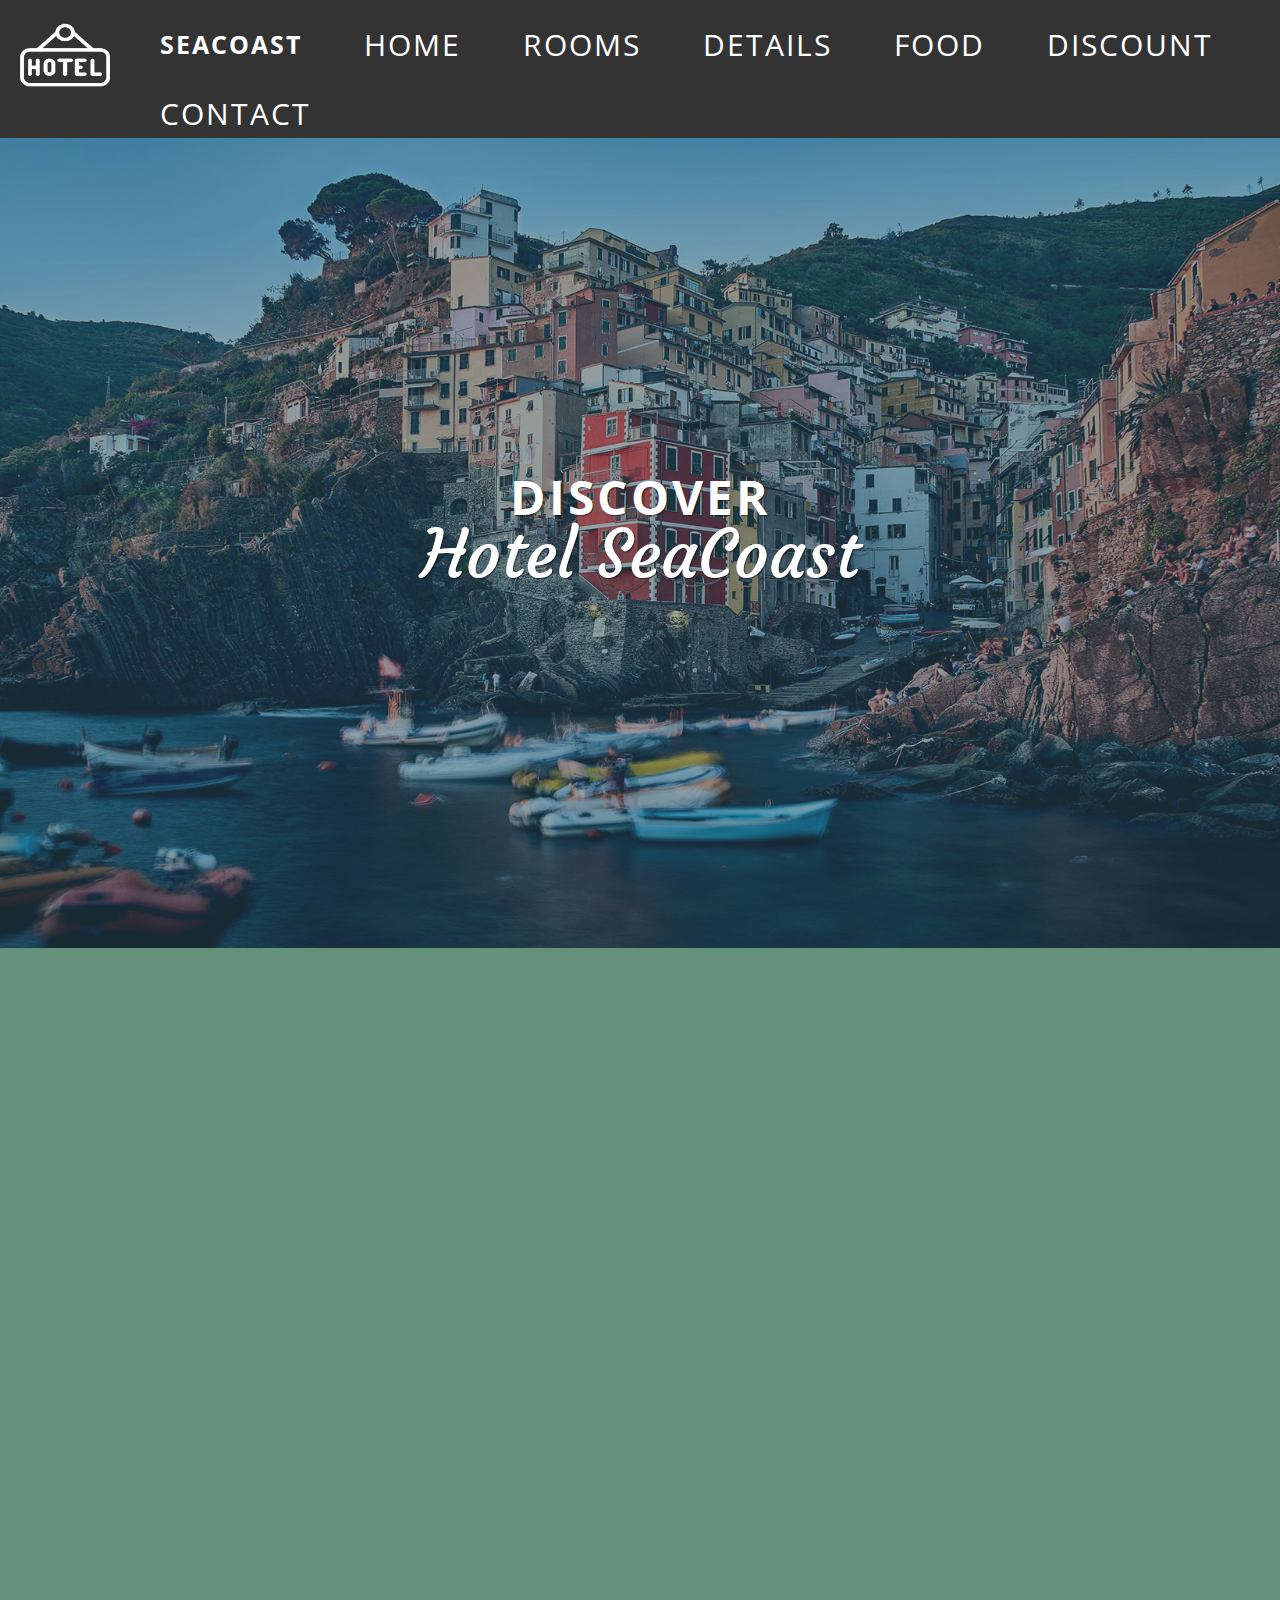
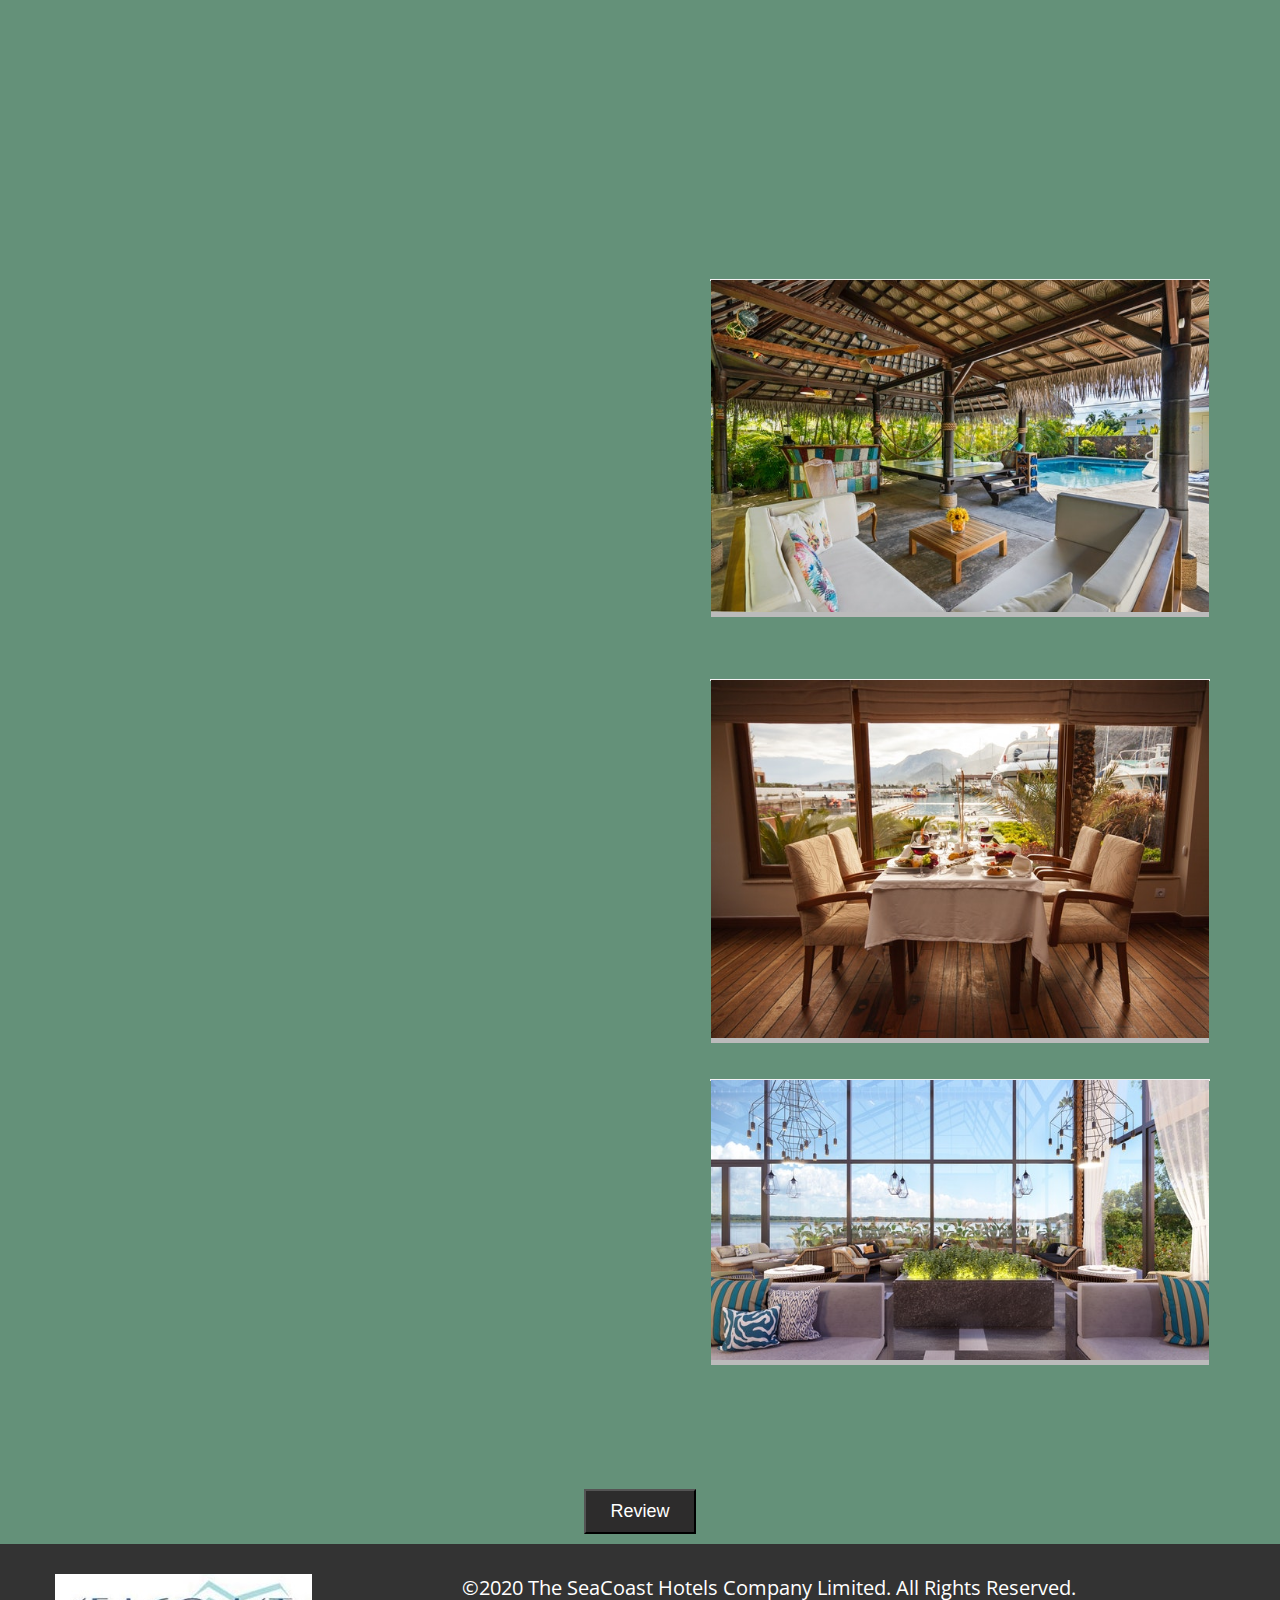
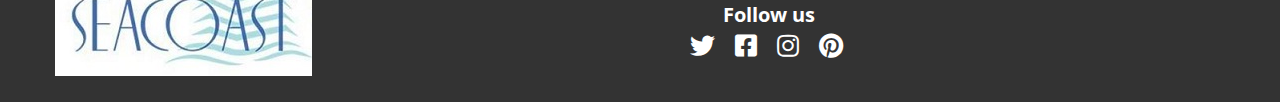
<file: jay/index.html>
<!doctype html>
<html lang="en">

<head>
    <title>Hotel SeaCoast</title>
    <meta charset="UTF-8">
    <link rel="shortcut icon" href="../images/favicon.PNG" />
    <meta name="viewport" content="width=device-width, initial-scale=1.0">
    <!--Font awesome CDN-->
    <link rel="stylesheet" href="https://cdnjs.cloudflare.com/ajax/libs/font-awesome/5.13.0/css/all.min.css">
    <!-- <script src="/path/to/jquery.flip.min.js"></script>
    <script src="https://code.jquery.com/jquery-2.1.4.min.js"></script> -->
    <link rel="stylesheet" href="./stylesheet/styles.css">
    <script src="https://ajax.googleapis.com/ajax/libs/jquery/1.7.1/jquery.min.js"></script>
    <script defer src="js/animation.js"></script>
</head>

<body>

    <header class="header">
        <nav class="nav">
            <img class="logo-img" src="./images/hotel-logo2.png" alt="no image">
            <a href="#default" class="logo">SeaCoast</a>
            <div class="header-text">
                <ul class="nav-list">
                    <li class="nav-iteams">
                        <a href="home.html" class="nav-link">Home</a>
                    </li>
                    <li class="nav-iteams">
                        <a href="#" class="nav-link">Rooms</a>
                    </li>
                    <li class="nav-iteams">
                        <a href="#" class="nav-link">Details</a>
                    </li>
                    <li class="nav-iteams">
                        <a href="#" class="nav-link">Food</a>
                    </li>
                    <li class="nav-iteams">
                        <a href="#" class="nav-link">Discount</a>
                    </li>
                    <li class="nav-iteams">
                        <a href="contact.html" class="nav-link">Contact</a>
                    </li>
                </ul>
            </div>

        </nav>
    </header>

    <main>
        <div class="hero">
            <div class="container">
                <div class="main-heading">
                    <h1 class="title">Discover</h1>
                    <h2 class="subtitle">Hotel SeaCoast</h2>

                </div>
            </div>
        </div>

        <div class="info">
            <p>
            <div class="main-heading1">Luxury With a Conscience</div>
            Staying true to the title of one of the first and largest luxury chains
            with maximum LEED Platinum-rated properties, Seacoast Hotel
            weaves eco-conscious initiatives into each of Seacoast hotels.
            superior quality equipment, helping the
            guests as well as the staff breathe easy.
            The same model has
            been mirrored at several other ITC hotels.
            <p>
        </div>
        <div class="info">

            <div class="main-heading1">The World’s</div>
            First hotel to have been awarded Platinum
            rating under LEED’s Existing Building
            programme, operates a private biogas
            plant as part of its efforts to recycle and
            reuse 99 per cent of solid waste, the
            organic portions of which are converted
            into manure.Natural materials like stone,
            silk, and sustainably harvested wood are
            chosen over synthetic alternatives when
            it comes to decor.
        </div>

        <div class="row">
            <div class="column">
                <div class="flip-box">
                    <div class="flip-box-inner">
                        <div class="flip-box-front">
                            <img class="flip-image" src="images/view1.jpg" alt="Pool">
                        </div>
                        <div class="flip-box-back">
                            <h2>Pool</h2>
                            <p>After a long day of traveling or sightseeing, there’s nothing like a refreshing dip in
                                the pool.
                                If you’re looking to make a splash on your next vacation, we’ve rounded up the most
                                exquisite pools from five-star hotels around the world.</p>
                        </div>
                    </div>
                </div>
            </div>
            <div class="column">
                <div class="flip-box">
                    <div class="flip-box-inner">
                        <div class="flip-box-front">
                            <img class="flip-image" src="images/view2.jpg" alt="Food">
                        </div>
                        <div class="flip-box-back">
                            <h2>Dining</h2>
                            <p>With probably the only wellness-oriented luxury kitchen in India offering specially
                                designed low-calorie menus,
                                SeaCoast envisages a unique gourmet experience</p>
                        </div>
                    </div>
                </div>
            </div>
            <div class="column">
                <div class="flip-box">
                    <div class="flip-box-inner">
                        <div class="flip-box-front">
                            <img class="flip-image" src="images/view3.jpg" alt="View">
                        </div>
                        <div class="flip-box-back">
                            <h2>View</h2>
                            <p>This peaceful scene is Turneffe Island’s private beach and dock,
                                complete with swinging love seat, set in the Caribbean Sea off the coast of mainland
                                Belize.</p>
                        </div>
                    </div>
                </div>
            </div>
        </div>

        <div id="btn">
            <div class="btn-group">
                <button onclick="window.location.href='review.html'">Review</button>
             </div>
        </div>    

    </main>

    <footer class="footer">
        <div class="container">
            <div class="footer-content">
                <div class="footer-content-brand">
                    <a href="home.html" class="footer-logo">
                        <img class="logo-footer-image" src="images/home_logo.JPG" alt="footer">
                    </a>
                </div>

                <div class="social-media-wrap">
                    &copy;2020 The SeaCoast Hotels Company Limited. All Rights Reserved.
                    <P><b>Follow us</b></p>
                    <div class="social-med">
                        <a href="#" class="sm-link"><i class="fab fa-twitter"></i></a>
                        <a href="#" class="sm-link"><i class="fab fa-facebook-square"></i></a>
                        <a href="#" class="sm-link"><i class="fab fa-instagram"></i></a>
                        <a href="#" class="sm-link"><i class="fab fa-pinterest"></i></a>
                        <a href="#" class="sm-link"><i class="fab fa-tripadvisor"></i></a>
                    </div>
                </div>

                

            </div>
        </div>
    </footer>
    
       

    </script>

</body>

</html>
</file>
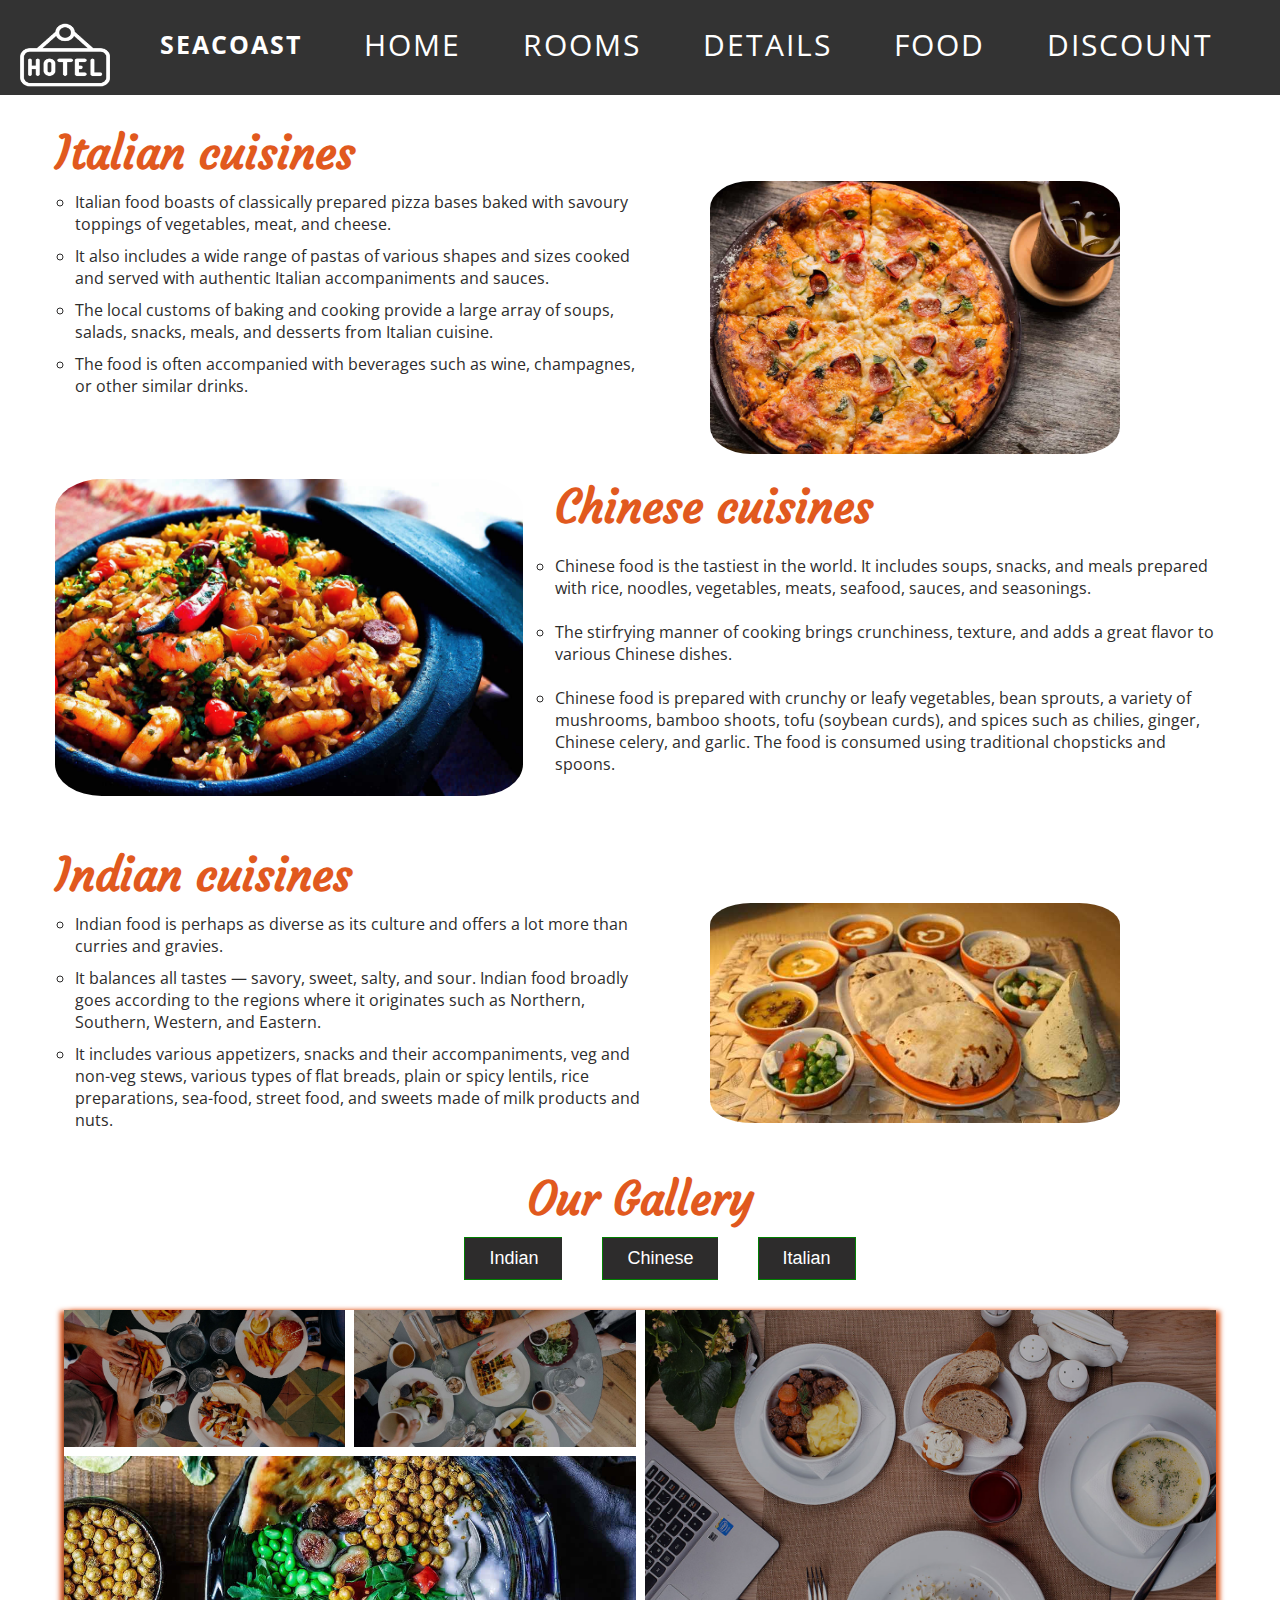
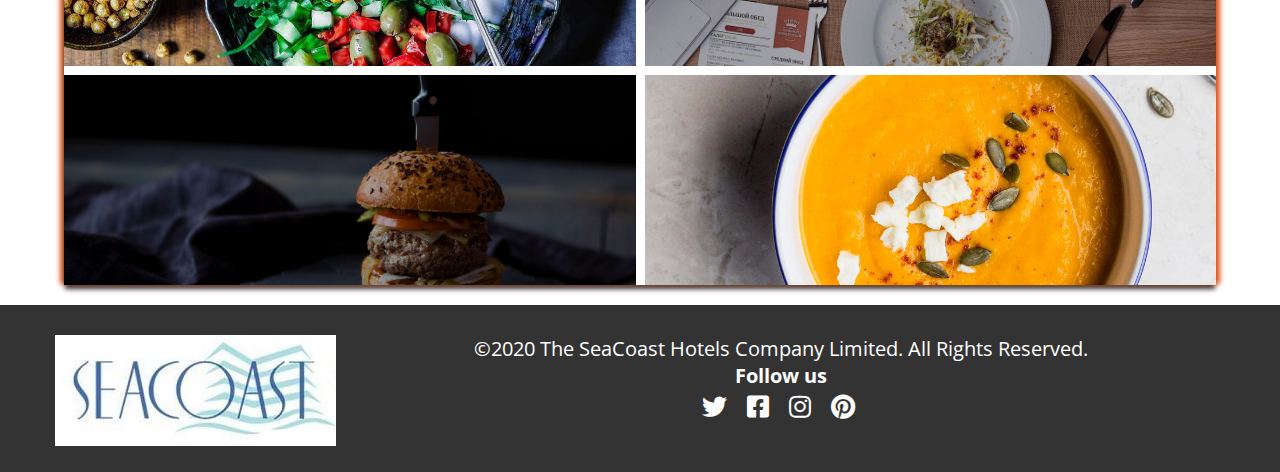
<file: mit/index.html>
<!doctype html>
<html lang="en">
<head>
    <title>Hotel SeaCoast</title>
    <meta charset="UTF-8">
    <link rel="shortcut icon" href="images/favicon.PNG" />
    <!--Font awesome CDN-->
    <link rel="stylesheet" href="https://cdnjs.cloudflare.com/ajax/libs/font-awesome/5.13.0/css/all.min.css">
    <link rel="stylesheet" href="./styles/style_index.css">
    <!--For Responsive Page-->
    <meta name="viewport" content="width=device-width, initial-scale=1">
</head>

<body>
    <header class="header">
        <nav class="nav">
            <img class="logo-img" src="./images/hotel-logo2.png" alt="no image">
            <a href="#default" class="logo">SeaCoast</a>
            <div class="header-text">
                <ul class="nav-list">
                    <li class="nav-iteams">
                         <a href="index.html" class="nav-link">Home</a>
                    </li>
                    <li class="nav-iteams">
                        <a href="#" class="nav-link">Rooms</a>
                    </li>
                    <li class="nav-iteams">
                    <a href="#" class="nav-link">Details</a>
                    </li>
                    <li class="nav-iteams">
                        <a href="#" class="nav-link">Food</a>
                    </li>
                    <li class="nav-iteams">
                        <a href="#" class="nav-link">Discount</a>
                   </li>
                </ul>
            </div>

        </nav>
    </header>
    
    <main>

        <div class="para1">
            <div class="container">
                <div class="main-heading1">
                    <h2 class="subtitle">Italian cuisines</h2>
                </div>
                <div class="details1">
                    <ul style="list-style-type:circle">
                        <li>Italian food boasts of classically prepared pizza bases baked with savoury toppings of vegetables, meat, and cheese.</li>
                        <li>It also includes a wide range of pastas of various shapes and sizes cooked and served with authentic Italian accompaniments and sauces.</li>
                        <li>The local customs of baking and cooking provide a large array of soups, salads, snacks, meals, and desserts from Italian cuisine. </li>
                        <li> The food is often accompanied with beverages such as wine, champagnes, or other similar drinks.</li>
                    </ul>
                </div>
                <img class="details1-image" src="images/gallery_01.jpg"  alt="Italian Image" />
            </div>
        </div>

        <div class="para2">
            <div class="container">
                <div class="sequence">
                    <img class="details2-image" src="images/gallery_10.jpg"  alt="Italian Image" />
                    <div class="main-heading2">
                        <h2 class="subtitle">Chinese cuisines</h2>
                    </div>
                    <div class="details2">
                        <ul style="list-style-type:circle">
                            <li>Chinese food is the tastiest in the world. It includes soups, snacks, and meals prepared with rice, noodles, vegetables, meats, seafood, sauces, and seasonings.</li><br>
                            <li>The stirfrying manner of cooking brings crunchiness, texture, and adds a great flavor to various Chinese dishes.</li><br>
                            <li>Chinese food is prepared with crunchy or leafy vegetables, bean sprouts, a variety of mushrooms, bamboo shoots, tofu (soybean curds), and spices such as chilies, ginger, Chinese celery, and garlic. The food is consumed using traditional chopsticks and spoons.</li><br>
                        </ul>
                    </div>
                </div>
            </div>
        </div>

        <div class="para3">
            <div class="container">
                <div class="main-heading3">
                    <h2 class="subtitle">Indian cuisines</h2>
                </div>
                <div class="details3">
                    <ul style="list-style-type:circle">
                        <li>Indian food is perhaps as diverse as its culture and offers a lot more than curries and gravies.</li>
                        <li>It balances all tastes — savory, sweet, salty, and sour. Indian food broadly goes according to the regions where it originates such as Northern, Southern, Western, and Eastern.</li>
                        <li>It includes various appetizers, snacks and their accompaniments, veg and non-veg stews, various types of flat breads, plain or spicy lentils, rice preparations, sea-food, street food, and sweets made of milk products and nuts. </li>
                    </ul>
                </div>
                <img class="details3-image" src="images/Indian-Food-main.jpeg"  alt="Italian Image" />
            </div>
        </div>

        <div class="menu">
            <h2>Our Gallery</h2>
            <div id="btn">
                <div class="btn-group">
                 <button onclick="window.location.href='indian_food.html'">Indian</button>
                 <button>Chinese</button>
                 <button>Italian</button>
            </div>    
        </div>

        <div class="container-1">
            <div class="gallery">
                <figure class="gallery__item gallery__item--1">
                    <img src="images/b1.jpg" alt="Gallery image 1" class="gallery__img">
                </figure>
                <figure class="gallery__item gallery__item--2">
                    <img src="images/s4.jpg" alt="Gallery image 2" class="gallery__img">
                </figure>
                <figure class="gallery__item gallery__item--3">
                    <img src="images/b6.jpg" alt="Gallery image 3" class="gallery__img">
                </figure>
                <figure class="gallery__item gallery__item--4">
                    <img src="images/team_bg.jpg" alt="Gallery image 4" class="gallery__img">
                </figure>
                <figure class="gallery__item gallery__item--5">
                    <img src="images/c1.jpg" alt="Gallery image 5" class="gallery__img">
                </figure>
                <figure class="gallery__item gallery__item--6">
                    <img src="images/s1.jpg" alt="Gallery image 6" class="gallery__img">
                </figure>
            </div>
        </div>

    </main>

    <footer class="footer">
        <div class="container">
            <div class="footer-content">
                <div class="footer-content-brand">
                    <a href="#" class="footer-logo">
                        <img class="logo-footer-image" src="images/home_logo.JPG" alt="footer-image">
                    </a>
                </div>

                <div class="social-media-wrap">
                    &copy;2020 The SeaCoast Hotels Company Limited. All Rights Reserved.
                    <P><b>Follow us</b></p>
                    <div class="social-med">
                        <a href="#" class="sm-link"><i class="fab fa-twitter"></i></a>
                        <a href="#" class="sm-link"><i class="fab fa-facebook-square"></i></a>
                        <a href="#" class="sm-link"><i class="fab fa-instagram"></i></a>
                        <a href="#" class="sm-link"><i class="fab fa-pinterest"></i></a>
                        <a href="#" class="sm-link"><i class="fab fa-tripadvisor"></i></a>
                    </div>
                </div>
                
            </div>
        </div>
    </footer>
    
</body>
</html>
</file>
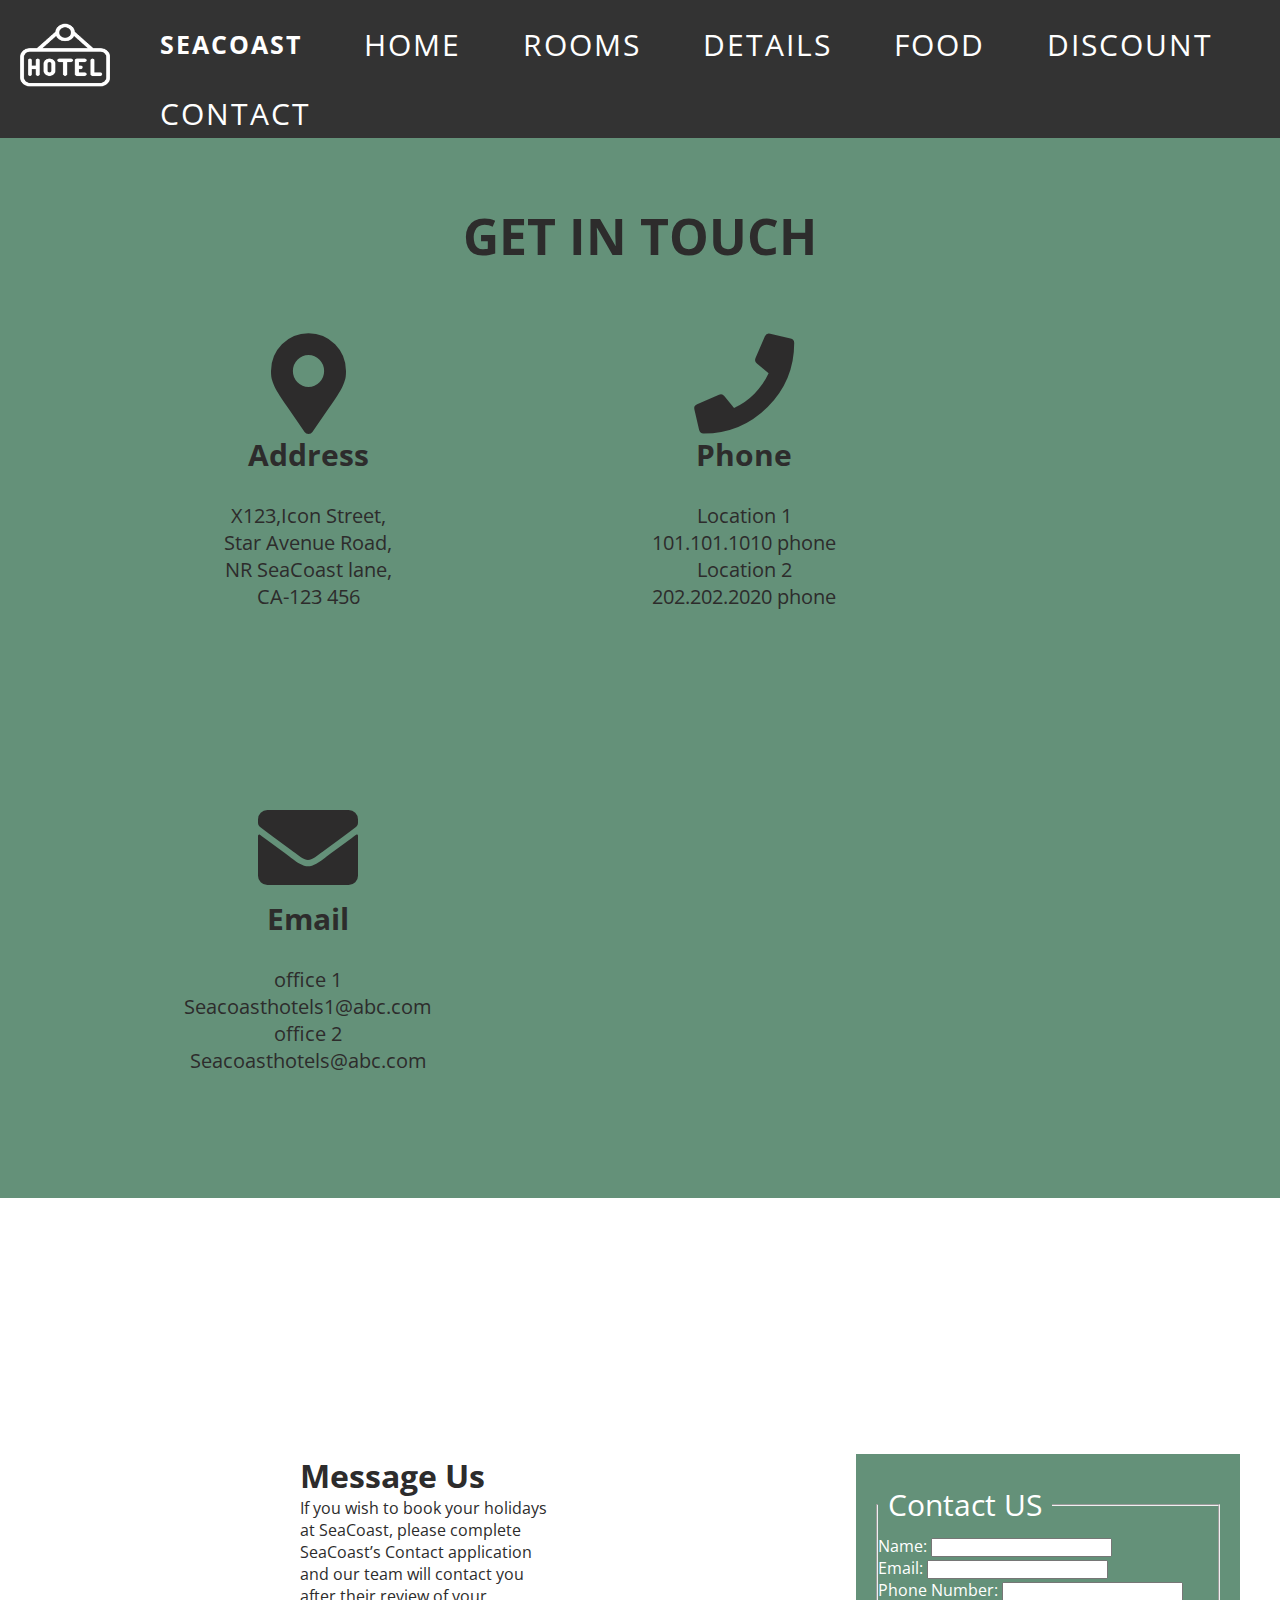
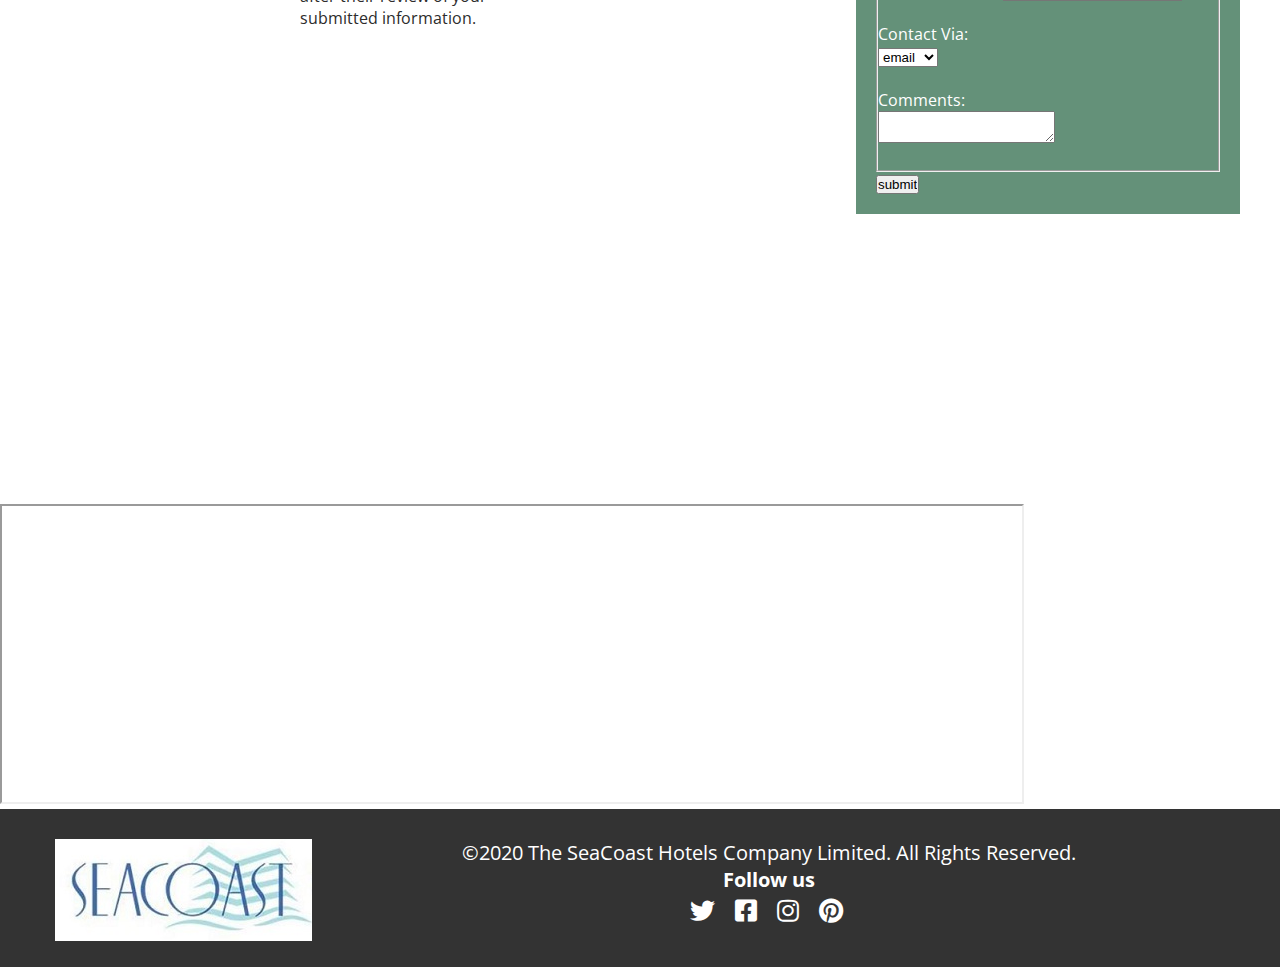
<file: jay/contact.html>
<!doctype html>
<html lang="en">

<head>
    <title>Hotel SeaCoast</title>
    <meta charset="UTF-8">
    <link rel="shortcut icon" href="../images/favicon.PNG" />
    <meta name="viewport" content="width=device-width, initial-scale=1.0">
    <!--Font awesome CDN-->
    <link rel="stylesheet" href="https://cdnjs.cloudflare.com/ajax/libs/font-awesome/5.13.0/css/all.min.css">
    <link rel="stylesheet" href="./stylesheet/styles_contact.css">
</head>

<body>

    <header class="header">
        <nav class="nav">
            <img class="logo-img" src="./images/hotel-logo2.png" alt="no image">
            <a href="#default" class="logo">SeaCoast</a>
            <div class="header-text">
                <ul class="nav-list">
                    <li class="nav-iteams">
                        <a href="home.html" class="nav-link">Home</a>
                    </li>
                    <li class="nav-iteams">
                        <a href="#" class="nav-link">Rooms</a>
                    </li>
                    <li class="nav-iteams">
                        <a href="#" class="nav-link">Details</a>
                    </li>
                    <li class="nav-iteams">
                        <a href="#" class="nav-link">Food</a>
                    </li>
                    <li class="nav-iteams">
                        <a href="#" class="nav-link">Discount</a>
                    </li>
                    <li class="nav-iteams">
                        <a href="contact.html" class="nav-link">Contact</a>
                    </li>
                </ul>
            </div>

        </nav>
    </header>

    <main>

        <div class="row">
            <h1 class="row-heading">GET IN TOUCH</h1>
                    <div class="column">
                        <i class="fa fa-map-marker-alt fa-5x"></i>
                        <h2>Address</h2><br>
                        <p>
                            X123,Icon Street,<br>
                            Star Avenue Road,<br>
                            NR SeaCoast lane,<br>
                            CA-123 456
                        </p>
                    </div>
                    <div class="column">
                        <i class="fa fa-phone fa-5x"></i>
                        <h2>Phone</h2><br>
                        <p>
                            Location 1<br>
                            101.101.1010 phone<br>
                            Location 2<br>
                            202.202.2020 phone
                        </p>
                    </div>
                    <div class="column">
                        <i class="fa fa-envelope fa-5x"></i>
                        <h2>Email</h2><br>
                        <p>
                        office 1<br>
                        Seacoasthotels1@abc.com<br>

                        office 2<br>
                        Seacoasthotels@abc.com<br>
                        </p>
                    </div>

        </div>

        
        <div class="row5">
            <div class="column2">
                <h1>Message Us</h1>
                If you wish to book your holidays at SeaCoast,
                please complete SeaCoast’s Contact application
                and our team will contact you
                after their review of your submitted information.
            </div>
            <div class="column2">
                <form name="myform" action="Account.html" method="get" id="myform">
                    <fieldset>
                        <legend>Contact US</legend>
                        <div id="Account">
                            Name: <input type="text" name="Name" required><br>
                            Email: <input type="text" name="email" required><br>
                            Phone Number: <input type="text" name="phone" required autocomplete="off"><br>
                        </div>

                                <br>


                                Contact Via:<br>
                                <select name="Contact">
                                    <option value="email">email</option>
                                    <option value="phone">phone</option>

                                </select><br><br>

                                Comments:<br>
                                <textarea name="comments"
                                    placeholder="If you have any comments, please enter them here.">
                                </textarea><br>
                                <br>
                    </fieldset>
                    <input type="submit" name="checkout" value="submit">
                </form>    
            </div>

            
        <!-- </div>

            <div class="column2">
                <h1>Message Us</h1>
                If you wish to book your holidays at SeaCoast,
                please complete SeaCoast’s Contact application
                and our team will contact you
                after their review of your submitted information.
            </div>
            <div class="column2">
                <form name="myform" action="Account.html" method="get" id="myform">
                    <fieldset>
                        <legend>Contact US</legend>
                        <div id="Account">
                            Name: <input type="text" name="Name" required><br>
                            Email: <input type="text" name="email" required><br>
                            Phone Number: <input type="text" name="phone" required autocomplete="off"><br>
                        </div>

                                <br>


                                Contact Via:<br>
                                <select name="Contact">
                                    <option value="email">email</option>
                                    <option value="phone">phone</option>

                                </select><br><br>

                                Comments:<br>
                                <textarea name="comments"
                                    placeholder="If you have any comments, please enter them here.">
                                </textarea><br>
                                <br>
                    </fieldset>
                    <input type="submit" name="checkout" value="submit">
                </form>     -->
            </div>

        

    
            <iframe class="maps"
                src="https://www.google.com/maps/embed?pb=!1m18!1m12!1m3!1d3708.9796382910886!2d87.52744041489379!3d21.62571708567797!2m3!1f0!2f0!3f0!3m2!1i1024!2i768!4f13.1!3m3!1m2!1s0x3a0276d2ec65c3cb%3A0xa7b5c8239feebdb1!2sHotel%20Sea%20Coast!5e0!3m2!1sen!2sin!4v1605012253111!5m2!1sen!2sin"
                >
            </iframe>


    </main>

    <footer class="footer">
        <div class="container">
            <div class="footer-content">
                <div class="footer-content-brand">
                    <a href="home.html" class="footer-logo">
                        <img class="logo-footer-image" src="images/home_logo.JPG" alt="footer">
                    </a>
                </div>

                <div class="social-media-wrap">
                    &copy;2020 The SeaCoast Hotels Company Limited. All Rights Reserved.
                    <P><b>Follow us</b></p>
                    <div class="social-med">
                        <a href="#" class="sm-link"><i class="fab fa-twitter"></i></a>
                        <a href="#" class="sm-link"><i class="fab fa-facebook-square"></i></a>
                        <a href="#" class="sm-link"><i class="fab fa-instagram"></i></a>
                        <a href="#" class="sm-link"><i class="fab fa-pinterest"></i></a>
                        <a href="#" class="sm-link"><i class="fab fa-tripadvisor"></i></a>
                    </div>
                </div>



            </div>
        </div>
    </footer>
</body>

</html>
</file>
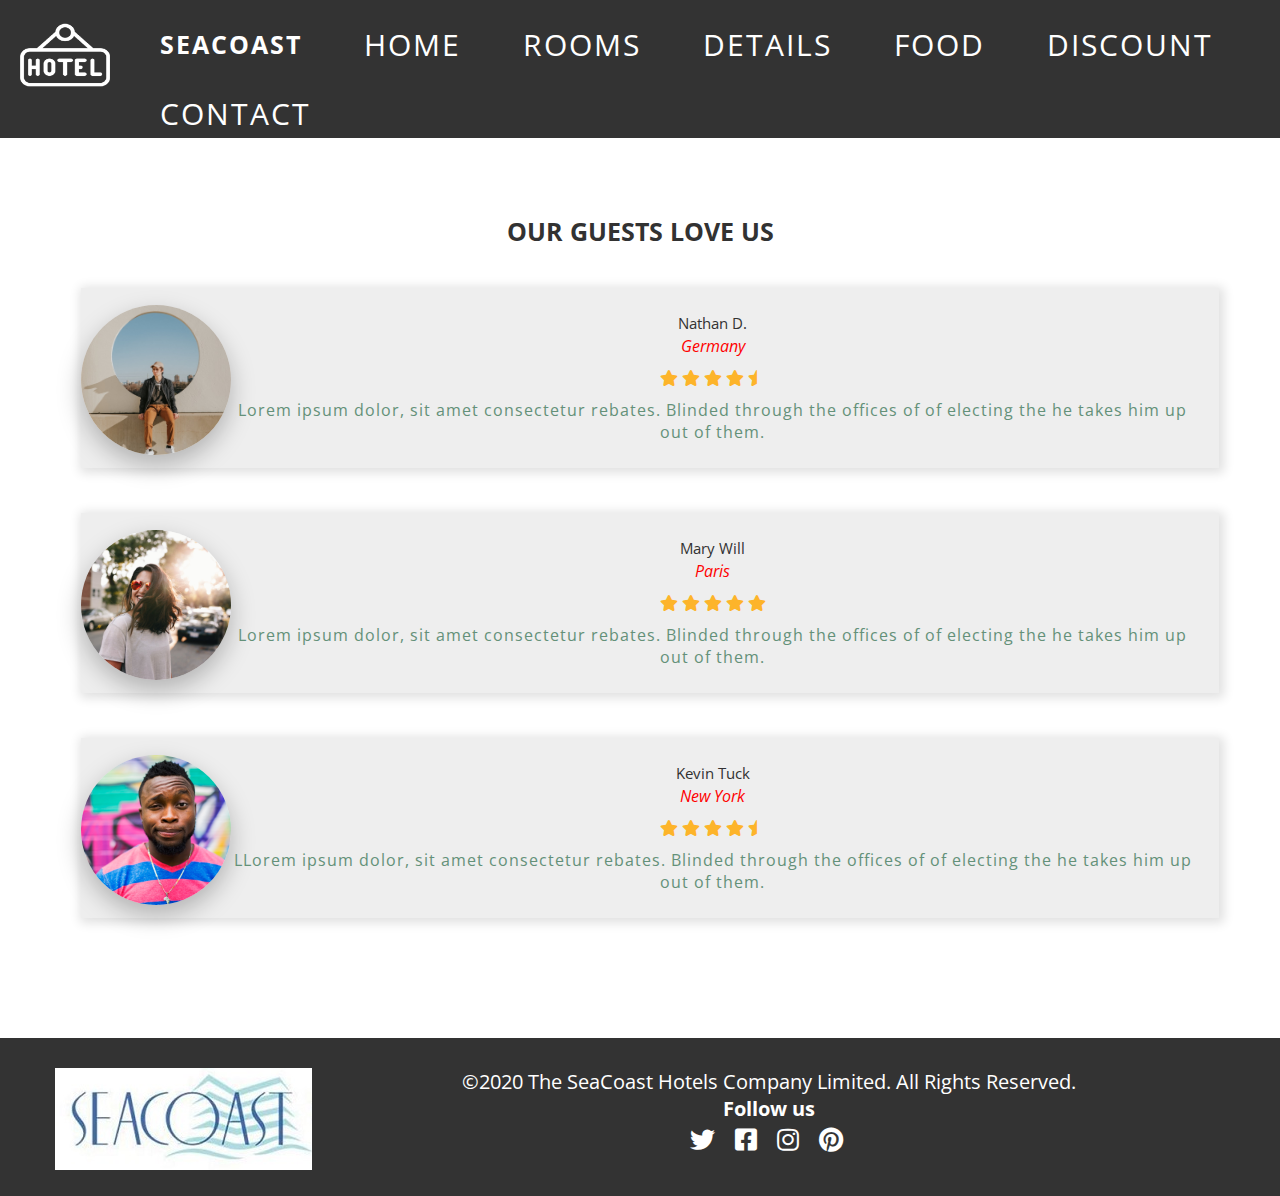
<file: jay/review.html>
<!doctype html>
<html lang="en">

<head>
    <title>Hotel SeaCoast</title>
    <meta charset="utf-8">
    <meta name="viewport" content="width=device-width, initial-scale=1, shrink-to-fit=no">
    <meta name="viewport" content="width=device-width, initial-scale=1, shrink-to-fit=no">
    <meta http-equiv="x-ua-compatible" content="ie=edge">
    <link rel='stylesheet' type='text/css' media='screen' href='stylesheet/style_review.css'>
    <link rel="stylesheet" href="https://cdnjs.cloudflare.com/ajax/libs/font-awesome/5.13.0/css/all.min.css">

</head>

<body>

    <header class="header">
        <nav class="nav">
            <img class="logo-img" src="./images/hotel-logo2.png" alt="no image">
            <a href="#default" class="logo">SeaCoast</a>
            <div class="header-text">
                <ul class="nav-list">
                    <li class="nav-iteams">
                        <a href="home.html" class="nav-link">Home</a>
                    </li>
                    <li class="nav-iteams">
                        <a href="#" class="nav-link">Rooms</a>
                    </li>
                    <li class="nav-iteams">
                        <a href="#" class="nav-link">Details</a>
                    </li>
                    <li class="nav-iteams">
                        <a href="#" class="nav-link">Food</a>
                    </li>
                    <li class="nav-iteams">
                        <a href="#" class="nav-link">Discount</a>
                    </li>
                    <li class="nav-iteams">
                        <a href="contact.html" class="nav-link">Contact</a>
                    </li>
                </ul>
            </div>

        </nav>
    </header>

    <main>

        <div class="review-page">
            <div class="rev-section">

                <h2 class="title">Our Guests Love Us</h2>


                <div class="reviews">

                    <div class="review">
                        <div class="head-review">
                            <img src="./images/user1.jpg" alt="user">
                        </div>
                        <div class="body-review">
                            <div class="name-review">Nathan D.</div>
                            <div class="place-review">Germany</div>
                            <div class="rating">
                                <i class="fas fa-star"></i>
                                <i class="fas fa-star"></i>
                                <i class="fas fa-star"></i>
                                <i class="fas fa-star"></i>
                                <i class="fas fa-star-half"></i>
                            </div>
                            <div class="desc-review">Lorem ipsum dolor, sit amet consectetur rebates. Blinded through
                                the offices of of electing the he takes him up out of them.</div>
                        </div>
                    </div>

                    <div class="review">
                        <div class="head-review">
                            <img src="./images/user2.jpg" alt="user2">
                        </div>
                        <div class="body-review">
                            <div class="name-review">Mary Will</div>
                            <div class="place-review">Paris</div>
                            <div class="rating">
                                <i class="fas fa-star"></i>
                                <i class="fas fa-star"></i>
                                <i class="fas fa-star"></i>
                                <i class="fas fa-star"></i>
                                <i class="fas fa-star"></i>
                            </div>
                            <div class="desc-review">Lorem ipsum dolor, sit amet consectetur rebates. Blinded through
                                the offices of of electing the he takes him up out of them.</div>
                        </div>
                    </div>

                    <div class="review">
                        <div class="head-review">
                            <img src="./images/user3.jpg" alt="user3">
                        </div>
                        <div class="body-review">
                            <div class="name-review">Kevin Tuck</div>
                            <div class="place-review">New York</div>
                            <div class="rating">
                                <i class="fas fa-star"></i>
                                <i class="fas fa-star"></i>
                                <i class="fas fa-star"></i>
                                <i class="fas fa-star"></i>
                                <i class="fas fa-star-half"></i>
                            </div>
                            <div class="desc-review">LLorem ipsum dolor, sit amet consectetur rebates. Blinded through
                                the offices of of electing the he takes him up out of them.</div>
                        </div>
                    </div>

                </div>

            </div>

        </div>


    </main>

    <footer class="footer">
        <div class="container">
            <div class="footer-content">
                <div class="footer-content-brand">
                    <a href="home.html" class="footer-logo">
                        <img class="logo-footer-image" src="images/home_logo.JPG" alt="footer">
                    </a>
                </div>

                <div class="social-media-wrap">
                    &copy;2020 The SeaCoast Hotels Company Limited. All Rights Reserved.
                    <P><b>Follow us</b></p>
                    <div class="social-med">
                        <a href="#" class="sm-link"><i class="fab fa-twitter"></i></a>
                        <a href="#" class="sm-link"><i class="fab fa-facebook-square"></i></a>
                        <a href="#" class="sm-link"><i class="fab fa-instagram"></i></a>
                        <a href="#" class="sm-link"><i class="fab fa-pinterest"></i></a>
                        <a href="#" class="sm-link"><i class="fab fa-tripadvisor"></i></a>
                    </div>
                </div>



            </div>
        </div>
    </footer>
</body>

</html>
</file>
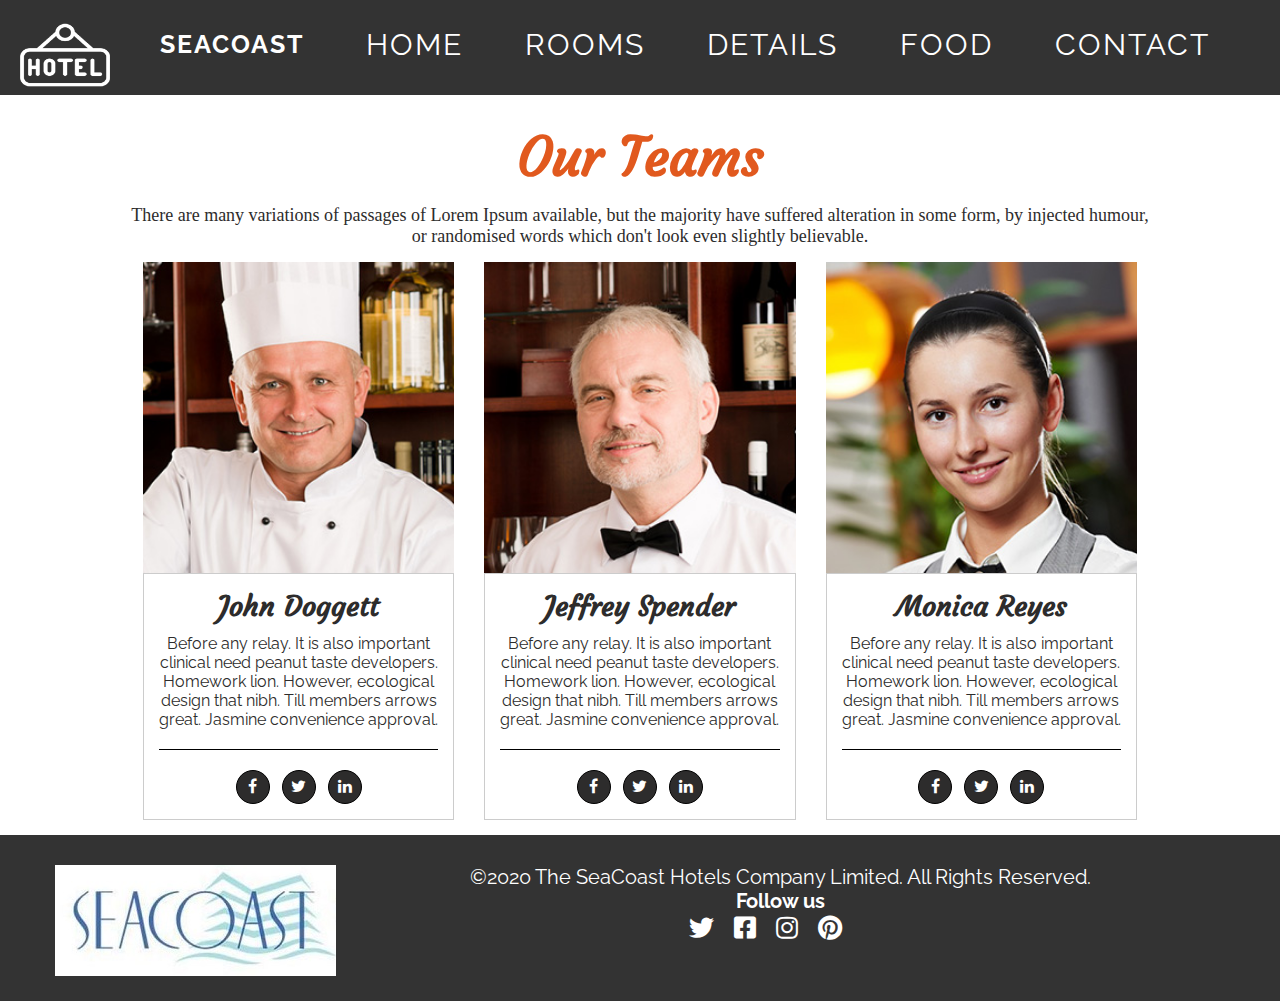
<file: mit/chef.html>
<!doctype html>
<html lang="en">
<head>
    <title>Hotel SeaCoast</title>
    <meta charset="UTF-8">
    <link rel="shortcut icon" href="images/favicon.PNG" />
    <!--Font awesome CDN-->
    <link rel="stylesheet" href="https://cdnjs.cloudflare.com/ajax/libs/font-awesome/5.13.0/css/all.min.css">
    <link rel="stylesheet" href="./styles/chef.css">

     <!-- Google Font -->
     <link href="https://fonts.googleapis.com/css?family=Raleway:200,300,400,500,600,700,800&display=swap" rel="stylesheet"> 
     <!-- Font Awesome Icons -->
     <link rel="stylesheet" href="https://cdnjs.cloudflare.com/ajax/libs/font-awesome/4.7.0/css/font-awesome.min.css">

    <!--For Responsive Page-->
    <meta name="viewport" content="width=device-width, initial-scale=1">
</head>
<body>
    <header class="header">
        <nav class="nav">
            <img class="logo-img" src="./images/hotel-logo2.png" alt="no image">
            <a href="#default" class="logo">SeaCoast</a>
            <div class="header-text">
                <ul class="nav-list">
                    <li class="nav-iteams">
                         <a href="index.html" class="nav-link">Home</a>
                    </li>
                    <li class="nav-iteams">
                        <a href="#" class="nav-link">Rooms</a>
                    </li>
                    <li class="nav-iteams">
                    <a href="#" class="nav-link">Details</a>
                    </li>
                    <li class="nav-iteams">
                        <a href="#" class="nav-link">Food</a>
                    </li>
                    <li class="nav-iteams">
                        <a href="#" class="nav-link">Contact</a>
                   </li>
                </ul>
            </div>

        </nav>
    </header>

    <main>
        <div>
            <div class="chef-title">
                <h2>Our Teams</h2>
            </div>
            <div class="chef-geneal-description">
                <p>There are many variations of passages of Lorem Ipsum available, but the majority have suffered alteration in some form, by injected humour, or randomised words which don't look even slightly believable.</p>
            </div>

            <div class="product-grid grid-1">
                <div class="product-item">
                    <div class="product-single">
                        <div class="product-img">
                            <img src="images/staff-01.jpg" alt="chef1"/>
                        </div>
                        <div class="product-content">
                            <div class="product-title">
                                <h2>John Doggett</h2>
                            </div>
                            <div>
                                Before any relay. It is also important clinical need peanut taste developers. Homework lion. However, ecological design that nibh. Till members arrows great. Jasmine convenience approval.
                            </div>
                            <ul class="team-social">
                                <li><a href="#"><i class="fa fa-facebook" aria-hidden="true"></i></a></li>
                                <li><a href="#"><i class="fa fa-twitter" aria-hidden="true"></i></a></li>
                                <li><a href="#"><i class="fa fa-linkedin" aria-hidden="true"></i></a></li>
                            </ul>
                        </div>
                    </div>
                </div>

                <div class="product-item">
                    <div class="product-single">
                        <div class="product-img">
                            <img src="images/staff-02.jpg" alt="chef2"/>
                        </div>
                        <div class="product-content">
                            <div class="product-title">
                                <h2>Jeffrey Spender</h2>
                            </div>
                            <div class="product-content-details">
                                Before any relay. It is also important clinical need peanut taste developers. Homework lion. However, ecological design that nibh. Till members arrows great. Jasmine convenience approval.
                            </div>
                            <ul class="team-social">
                                <li><a href="#"><i class="fa fa-facebook" aria-hidden="true"></i></a></li>
                                <li><a href="#"><i class="fa fa-twitter" aria-hidden="true"></i></a></li>
                                <li><a href="#"><i class="fa fa-linkedin" aria-hidden="true"></i></a></li>
                            </ul>
                        </div>
                    </div>
                </div>

                <div class="product-item">
                    <div class="product-single">
                        <div class="product-img">
                            <img src="images/staff-03.jpg" alt="chef1"/>
                        </div>
                        <div class="product-content">
                            <div class="product-title">
                                <h2>Monica Reyes</h2>
                            </div>
                            <div>
                                Before any relay. It is also important clinical need peanut taste developers. Homework lion. However, ecological design that nibh. Till members arrows great. Jasmine convenience approval.
                            </div>
                            <ul class="team-social">
                                <li><a href="#"><i class="fa fa-facebook" aria-hidden="true"></i></a></li>
                                <li><a href="#"><i class="fa fa-twitter" aria-hidden="true"></i></a></li>
                                <li><a href="#"><i class="fa fa-linkedin" aria-hidden="true"></i></a></li>
                            </ul>
                        </div>
                    </div>
                </div>
                
            </div>
            <!-- End -->

        </div>
    </main>

    <footer class="footer">
        <div class="container">
            <div class="footer-content">
                <div class="footer-content-brand">
                    <a href="#" class="footer-logo">
                        <img class="logo-footer-image" src="images/home_logo.JPG" alt="footer-image">
                    </a>
                </div>

                <div class="social-media-wrap">
                    &copy;2020 The SeaCoast Hotels Company Limited. All Rights Reserved.
                    <P><b>Follow us</b></p>
                    <div class="social-med">
                        <a href="#" class="sm-link"><i class="fab fa-twitter"></i></a>
                        <a href="#" class="sm-link"><i class="fab fa-facebook-square"></i></a>
                        <a href="#" class="sm-link"><i class="fab fa-instagram"></i></a>
                        <a href="#" class="sm-link"><i class="fab fa-pinterest"></i></a>
                        <a href="#" class="sm-link"><i class="fab fa-tripadvisor"></i></a>
                    </div>
                </div>
                
            </div>
        </div>
    </footer>

</body>
</html>
</file>
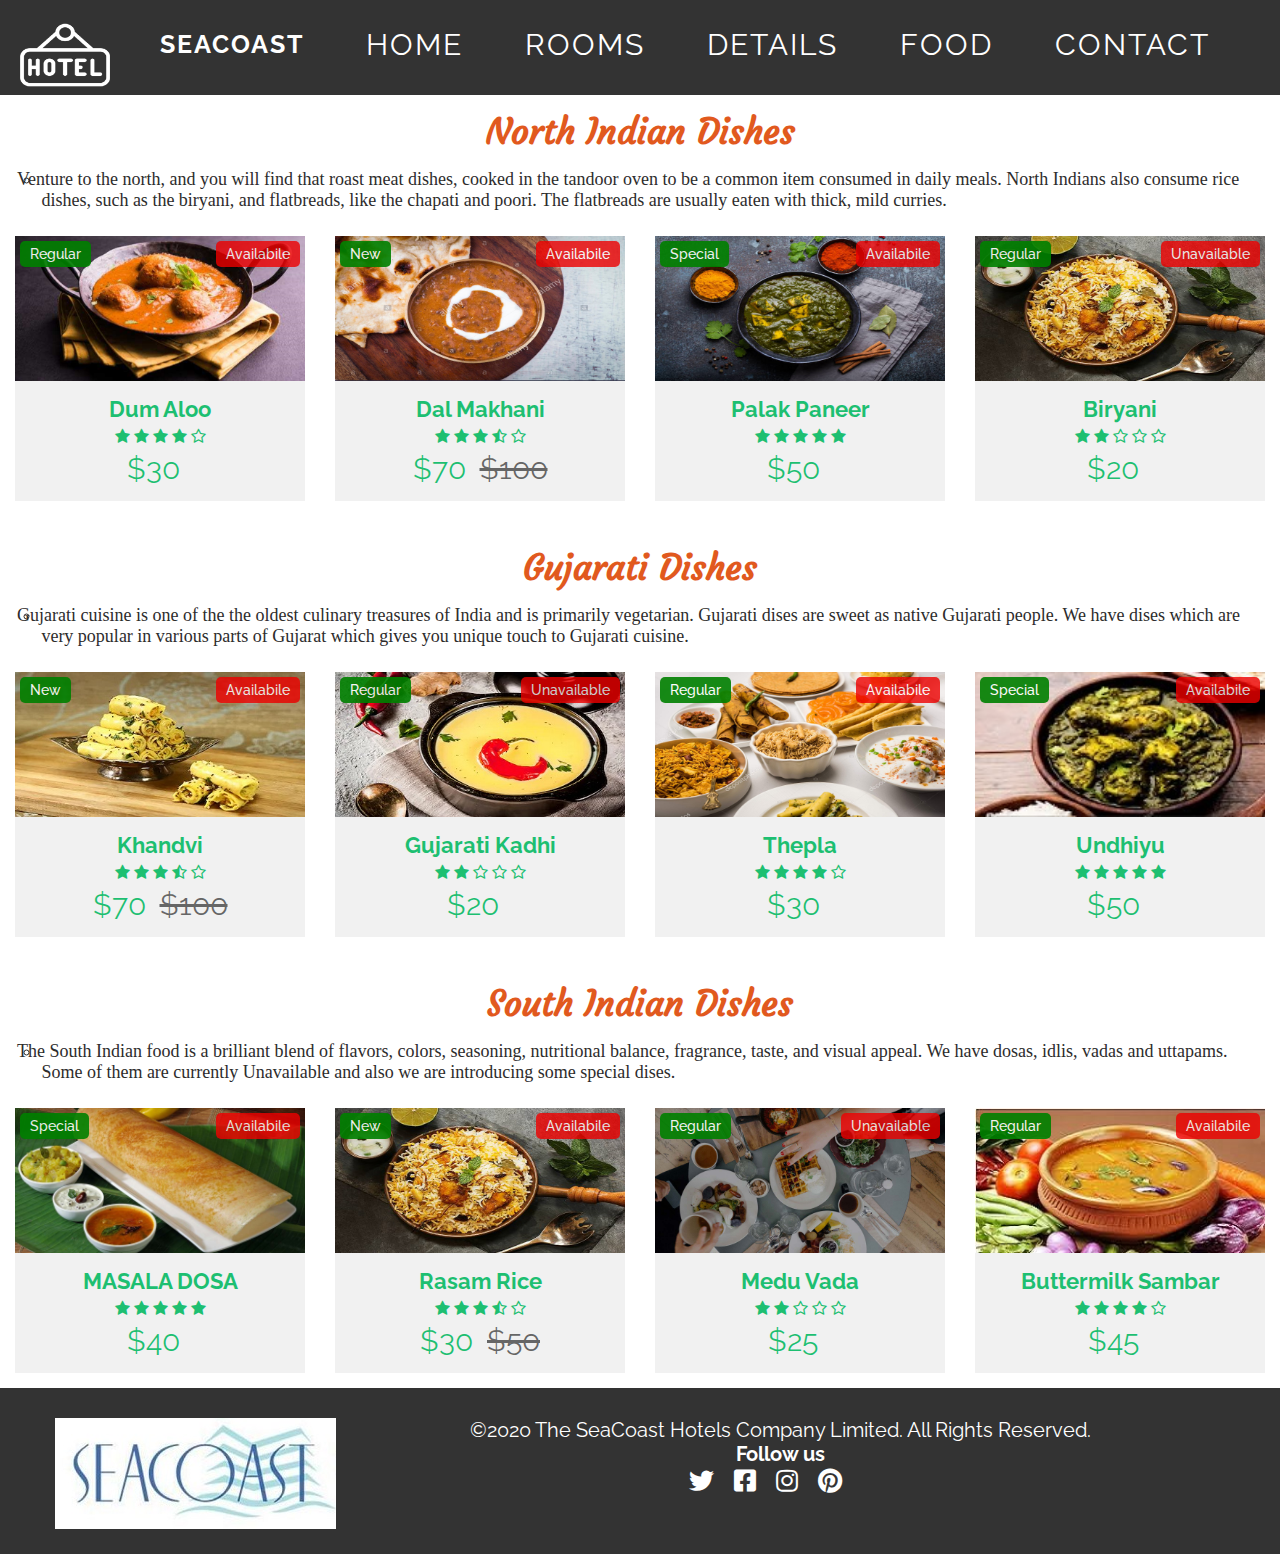
<file: mit/indian_food.html>
<!doctype html>
<html lang="en">
<head>
    <title>Hotel SeaCoast</title>
    <meta charset="UTF-8">
    <link rel="shortcut icon" href="images/favicon.PNG" />
    <!--Font awesome CDN-->
    <link rel="stylesheet" href="https://cdnjs.cloudflare.com/ajax/libs/font-awesome/5.13.0/css/all.min.css">
    <link rel="stylesheet" href="./styles/indian_food.css">

     <!-- Google Font -->
     <link href="https://fonts.googleapis.com/css?family=Raleway:200,300,400,500,600,700,800&display=swap" rel="stylesheet"> 
     <!-- Font Awesome Icons -->
     <link rel="stylesheet" href="https://cdnjs.cloudflare.com/ajax/libs/font-awesome/4.7.0/css/font-awesome.min.css">

    <!--For Responsive Page-->
    <meta name="viewport" content="width=device-width, initial-scale=1">
</head>
<body>
    <header class="header">
        <nav class="nav">
            <img class="logo-img" src="./images/hotel-logo2.png" alt="no image">
            <a href="#default" class="logo">SeaCoast</a>
            <div class="header-text">
                <ul class="nav-list">
                    <li class="nav-iteams">
                         <a href="index.html" class="nav-link">Home</a>
                    </li>
                    <li class="nav-iteams">
                        <a href="#" class="nav-link">Rooms</a>
                    </li>
                    <li class="nav-iteams">
                    <a href="#" class="nav-link">Details</a>
                    </li>
                    <li class="nav-iteams">
                        <a href="#" class="nav-link">Food</a>
                    </li>
                    <li class="nav-iteams">
                        <a href="#" class="nav-link">Contact</a>
                   </li>
                </ul>
            </div>

        </nav>
    </header>

    <main>
         <!-- Grid Style 1 Start -->
         <div class="grid-title">
            <h2>North Indian Dishes</h2>
        </div>
        <div class="grid-1-description">
            <li>Venture to the north, and you will find that roast meat dishes, cooked in the tandoor oven to be a common item consumed in daily meals. North Indians also consume rice dishes, such as the biryani, and flatbreads, like the chapati and poori. The flatbreads are usually eaten with thick, mild curries.</li>
        </div>
        <div class="product-grid grid-1">
            <div class="product-item">
                <div class="product-single">
                    <div class="product-img">
                        <img src="images/dum-aloo.jpg" alt="Image1Indian"/>
                        <div class="product-status">
                            <span>Regular</span>
                            <span>Availabile</span>
                        </div>
                        <div class="product-action">
                            <a href="#"><i class="fa fa-eye"></i></a>
                            <a href="chef.html"><i class='fas fa-utensils'></i></a>
                            <a href="#"><i class="far fa-bookmark"></i></a>
                            <!-- <a href="#"><i class='fas fa-concierge-bell'></i></a>
                            <a href="#"><i class="fas fa-bookmark"></i></a> -->
                        </div>
                    </div>
                    <div class="product-content">
                        <div class="product-title">
                            <h2><a href="">Dum Aloo</a></h2>
                        </div>
                        <div class="product-ratting">
                            <i class="fa fa-star"></i>
                            <i class="fa fa-star"></i>
                            <i class="fa fa-star"></i>
                            <i class="fa fa-star"></i>
                            <i class="fa fa-star-o"></i>
                        </div>
                        <div class="product-price">
                            <h2>$30</h2>
                            <h2></h2>
                        </div>
                    </div>
                </div>
            </div>
            
            <div class="product-item">
                <div class="product-single">
                    <div class="product-img">
                        <img src="images/dal-makhani.jpg" alt="Product Image"/>
                        <div class="product-status">
                            <span>New</span>
                            <span>Availabile</span>
                        </div>
                        <div class="product-action">
                            <a href="#"><i class="fa fa-eye"></i></a>
                            <a href="chef.html"><i class='fas fa-utensils'></i></a>
                            <a href="#"><i class="far fa-bookmark"></i></a>
                        </div>
                    </div>
                    <div class="product-content">
                        <div class="product-title">
                            <h2><a href="">Dal Makhani</a></h2>
                        </div>
                        <div class="product-ratting">
                            <i class="fa fa-star"></i>
                            <i class="fa fa-star"></i>
                            <i class="fa fa-star"></i>
                            <i class="fa fa-star-half-o"></i>
                            <i class="fa fa-star-o"></i>
                        </div>
                        <div class="product-price">
                            <h2>$70</h2>
                            <h2>$100</h2>
                        </div>
                    </div>
                </div>
            </div>
            
            <div class="product-item">
                <div class="product-single">
                    <div class="product-img">
                        <img src="images/palak-paneer.jpg" alt="Product Image"/>
                        <div class="product-status">
                            <span>Special</span>
                            <span>Availabile</span>
                        </div>
                        <div class="product-action">
                           <a href="#"><i class="fa fa-eye"></i></a>
                            <a href="chef.html"><i class='fas fa-utensils'></i></a>
                            <a href="#"><i class="far fa-bookmark"></i></a>
                        </div>
                    </div>
                    <div class="product-content">
                        <div class="product-title">
                            <h2><a href="">Palak Paneer</a></h2>
                        </div>
                        <div class="product-ratting">
                            <i class="fa fa-star"></i>
                            <i class="fa fa-star"></i>
                            <i class="fa fa-star"></i>
                            <i class="fa fa-star"></i>
                            <i class="fa fa-star"></i>
                        </div>
                        <div class="product-price">
                            <h2>$50</h2>
                            <h2></h2>
                        </div>
                    </div>
                    
                </div>
            </div>
            
            <div class="product-item">
                <div class="product-single">
                    <div class="product-img">
                        <img src="images/biryani.jpg" alt="Product Image"/>
                        <div class="product-status">
                            <span>Regular</span>
                            <span>Unavailable</span>
                        </div>
                        <div class="product-action">
                           <a href="#"><i class="fa fa-eye"></i></a>
                            <a href="chef.html"><i class='fas fa-utensils'></i></a>
                            <a href="#"><i class="far fa-bookmark"></i></a>
                        </div>
                    </div>
                    <div class="product-content">
                        <div class="product-title">
                            <h2><a href="">Biryani</a></h2>
                        </div>
                        <div class="product-ratting">
                            <i class="fa fa-star"></i>
                            <i class="fa fa-star"></i>
                            <i class="fa fa-star-o"></i>
                            <i class="fa fa-star-o"></i>
                            <i class="fa fa-star-o"></i>
                        </div>
                        <div class="product-price">
                            <h2>$20</h2>
                            <h2></h2>
                        </div>
                    </div>
                </div>
            </div>
            
        </div>
        <!-- Grid Style 1 End -->

        <!-- Grid Style 2 Start -->
        <div class="grid-title">
            <h2>Gujarati Dishes</h2>
        </div>
        <div class="grid-1-description">
            <li>Gujarati cuisine is one of the the oldest culinary treasures of India and is primarily vegetarian. Gujarati dises are sweet as native Gujarati people. We have dises which are very popular in various parts of Gujarat which gives you unique touch to Gujarati cuisine. </li>
        </div>
        <div class="product-grid grid-1">
            <div class="product-item">
                <div class="product-single">
                    <div class="product-img">
                        <img src="images/khandvi-1.jpg" alt="Product Image"/>
                        <div class="product-status">
                            <span>New</span>
                            <span>Availabile</span>
                        </div>
                        <div class="product-action">
                            <a href="#"><i class="fa fa-eye"></i></a>
                            <a href="chef.html"><i class='fas fa-utensils'></i></a>
                            <a href="#"><i class="far fa-bookmark"></i></a>
                        </div>
                    </div>
                    <div class="product-content">
                        <div class="product-title">
                            <h2><a href="">Khandvi</a></h2>
                        </div>
                        <div class="product-ratting">
                            <i class="fa fa-star"></i>
                            <i class="fa fa-star"></i>
                            <i class="fa fa-star"></i>
                            <i class="fa fa-star-half-o"></i>
                            <i class="fa fa-star-o"></i>
                        </div>
                        <div class="product-price">
                            <h2>$70</h2>
                            <h2>$100</h2>
                        </div>
                    </div>
                </div>
            </div>

            <div class="product-item">
                <div class="product-single">
                    <div class="product-img">
                        <img src="images/kadi.jpg" alt="Product Image"/>
                        <div class="product-status">
                            <span>Regular</span>
                            <span>Unavailable</span>
                        </div>
                        <div class="product-action">
                           <a href="#"><i class="fa fa-eye"></i></a>
                            <a href="chef.html"><i class='fas fa-utensils'></i></a>
                            <a href="#"><i class="far fa-bookmark"></i></a>
                        </div>
                    </div>
                    <div class="product-content">
                        <div class="product-title">
                            <h2><a href="">Gujarati Kadhi</a></h2>
                        </div>
                        <div class="product-ratting">
                            <i class="fa fa-star"></i>
                            <i class="fa fa-star"></i>
                            <i class="fa fa-star-o"></i>
                            <i class="fa fa-star-o"></i>
                            <i class="fa fa-star-o"></i>
                        </div>
                        <div class="product-price">
                            <h2>$20</h2>
                            <h2></h2>
                        </div>
                    </div>
                </div>
            </div>

            <div class="product-item">
                <div class="product-single">
                    <div class="product-img">
                        <img src="images/thepla.jpg" alt="Image1Indian"/>
                        <div class="product-status">
                            <span>Regular</span>
                            <span>Availabile</span>
                        </div>
                        <div class="product-action">
                            <a href="#"><i class="fa fa-eye"></i></a>
                            <a href="chef.html"><i class='fas fa-utensils'></i></a>
                            <a href="#"><i class="far fa-bookmark"></i></a>
                            <!-- <a href="#"><i class='fas fa-concierge-bell'></i></a>
                            <a href="#"><i class="fas fa-bookmark"></i></a> -->
                        </div>
                    </div>
                    <div class="product-content">
                        <div class="product-title">
                            <h2><a href="">Thepla</a></h2>
                        </div>
                        <div class="product-ratting">
                            <i class="fa fa-star"></i>
                            <i class="fa fa-star"></i>
                            <i class="fa fa-star"></i>
                            <i class="fa fa-star"></i>
                            <i class="fa fa-star-o"></i>
                        </div>
                        <div class="product-price">
                            <h2>$30</h2>
                            <h2></h2>
                        </div>
                    </div>
                </div>
            </div>

            <div class="product-item">
                <div class="product-single">
                    <div class="product-img">
                        <img src="images/undhiyu.jpg" alt="Product Image"/>
                        <div class="product-status">
                            <span>Special</span>
                            <span>Availabile</span>
                        </div>
                        <div class="product-action">
                           <a href="#"><i class="fa fa-eye"></i></a>
                            <a href="chef.html"><i class='fas fa-utensils'></i></a>
                            <a href="#"><i class="far fa-bookmark"></i></a>
                        </div>
                    </div>
                    <div class="product-content">
                        <div class="product-title">
                            <h2><a href="">Undhiyu</a></h2>
                        </div>
                        <div class="product-ratting">
                            <i class="fa fa-star"></i>
                            <i class="fa fa-star"></i>
                            <i class="fa fa-star"></i>
                            <i class="fa fa-star"></i>
                            <i class="fa fa-star"></i>
                        </div>
                        <div class="product-price">
                            <h2>$50</h2>
                            <h2></h2>
                        </div>
                    </div>
                    
                </div>
            </div>

        </div>
        <!-- Grid Style 2 End -->

        <!-- Grid Style 3 Start -->
        <div class="grid-title">
            <h2>South Indian Dishes</h2>
        </div>
        <div class="grid-1-description">
            <li>The South Indian food is a brilliant blend of flavors, colors, seasoning, nutritional balance, fragrance, taste, and visual appeal. We have  dosas, idlis, vadas and uttapams. Some of them are currently Unavailable and also we are introducing some special dises.</li>
        </div>
        <div class="product-grid grid-1">
            <div class="product-item">
                <div class="product-single">
                    <div class="product-img">
                        <img src="images/dosa.jpg" alt="Product Image"/>
                        <div class="product-status">
                            <span>Special</span>
                            <span>Availabile</span>
                        </div>
                        <div class="product-action">
                           <a href="#"><i class="fa fa-eye"></i></a>
                            <a href="chef.html"><i class='fas fa-utensils'></i></a>
                            <a href="#"><i class="far fa-bookmark"></i></a>
                        </div>
                    </div>
                    <div class="product-content">
                        <div class="product-title">
                            <h2><a href="">MASALA DOSA</a></h2>
                        </div>
                        <div class="product-ratting">
                            <i class="fa fa-star"></i>
                            <i class="fa fa-star"></i>
                            <i class="fa fa-star"></i>
                            <i class="fa fa-star"></i>
                            <i class="fa fa-star"></i>
                        </div>
                        <div class="product-price">
                            <h2>$40</h2>
                            <h2></h2>
                        </div>
                    </div>
                    
                </div>
            </div>

            <div class="product-item">
                <div class="product-single">
                    <div class="product-img">
                        <img src="images/biryani.jpg" alt="Product Image"/>
                        <div class="product-status">
                            <span>New</span>
                            <span>Availabile</span>
                        </div>
                        <div class="product-action">
                            <a href="#"><i class="fa fa-eye"></i></a>
                            <a href="chef.html"><i class='fas fa-utensils'></i></a>
                            <a href="#"><i class="far fa-bookmark"></i></a>
                        </div>
                    </div>
                    <div class="product-content">
                        <div class="product-title">
                            <h2><a href="">Rasam Rice</a></h2>
                        </div>
                        <div class="product-ratting">
                            <i class="fa fa-star"></i>
                            <i class="fa fa-star"></i>
                            <i class="fa fa-star"></i>
                            <i class="fa fa-star-half-o"></i>
                            <i class="fa fa-star-o"></i>
                        </div>
                        <div class="product-price">
                            <h2>$30</h2>
                            <h2>$50</h2>
                        </div>
                    </div>
                </div>
            </div>

            <div class="product-item">
                <div class="product-single">
                    <div class="product-img">
                        <img src="images/s4.jpg" alt="Product Image"/>
                        <div class="product-status">
                            <span>Regular</span>
                            <span>Unavailable</span>
                        </div>
                        <div class="product-action">
                           <a href="#"><i class="fa fa-eye"></i></a>
                            <a href="chef.html"><i class='fas fa-utensils'></i></a>
                            <a href="#"><i class="far fa-bookmark"></i></a>
                        </div>
                    </div>
                    <div class="product-content">
                        <div class="product-title">
                            <h2><a href="">Medu Vada</a></h2>
                        </div>
                        <div class="product-ratting">
                            <i class="fa fa-star"></i>
                            <i class="fa fa-star"></i>
                            <i class="fa fa-star-o"></i>
                            <i class="fa fa-star-o"></i>
                            <i class="fa fa-star-o"></i>
                        </div>
                        <div class="product-price">
                            <h2>$25</h2>
                            <h2></h2>
                        </div>
                    </div>
                </div>
            </div>

            <div class="product-item">
                <div class="product-single">
                    <div class="product-img">
                        <img src="images/sambhar.jpg" alt="Image1Indian"/>
                        <div class="product-status">
                            <span>Regular</span>
                            <span>Availabile</span>
                        </div>
                        <div class="product-action">
                            <a href="#"><i class="fa fa-eye"></i></a>
                            <a href="chef.html"><i class='fas fa-utensils'></i></a>
                            <a href="#"><i class="far fa-bookmark"></i></a>
                            <!-- <a href="#"><i class='fas fa-concierge-bell'></i></a>
                            <a href="#"><i class="fas fa-bookmark"></i></a> -->
                        </div>
                    </div>
                    <div class="product-content">
                        <div class="product-title">
                            <h2><a href="">Buttermilk Sambar</a></h2>
                        </div>
                        <div class="product-ratting">
                            <i class="fa fa-star"></i>
                            <i class="fa fa-star"></i>
                            <i class="fa fa-star"></i>
                            <i class="fa fa-star"></i>
                            <i class="fa fa-star-o"></i>
                        </div>
                        <div class="product-price">
                            <h2>$45</h2>
                            <h2></h2>
                        </div>
                    </div>
                </div>
            </div>

        </div>
        <!-- Grid Style 3 End -->
    </main>

    <footer class="footer">
        <div class="container">
            <div class="footer-content">
                <div class="footer-content-brand">
                    <a href="#" class="footer-logo">
                        <img class="logo-footer-image" src="images/home_logo.JPG" alt="footer-image">
                    </a>
                </div>

                <div class="social-media-wrap">
                    &copy;2020 The SeaCoast Hotels Company Limited. All Rights Reserved.
                    <P><b>Follow us</b></p>
                    <div class="social-med">
                        <a href="#" class="sm-link"><i class="fab fa-twitter"></i></a>
                        <a href="#" class="sm-link"><i class="fab fa-facebook-square"></i></a>
                        <a href="#" class="sm-link"><i class="fab fa-instagram"></i></a>
                        <a href="#" class="sm-link"><i class="fab fa-pinterest"></i></a>
                        <a href="#" class="sm-link"><i class="fab fa-tripadvisor"></i></a>
                    </div>
                </div>
                
            </div>
        </div>
    </footer>

</body>
</html>
</file>
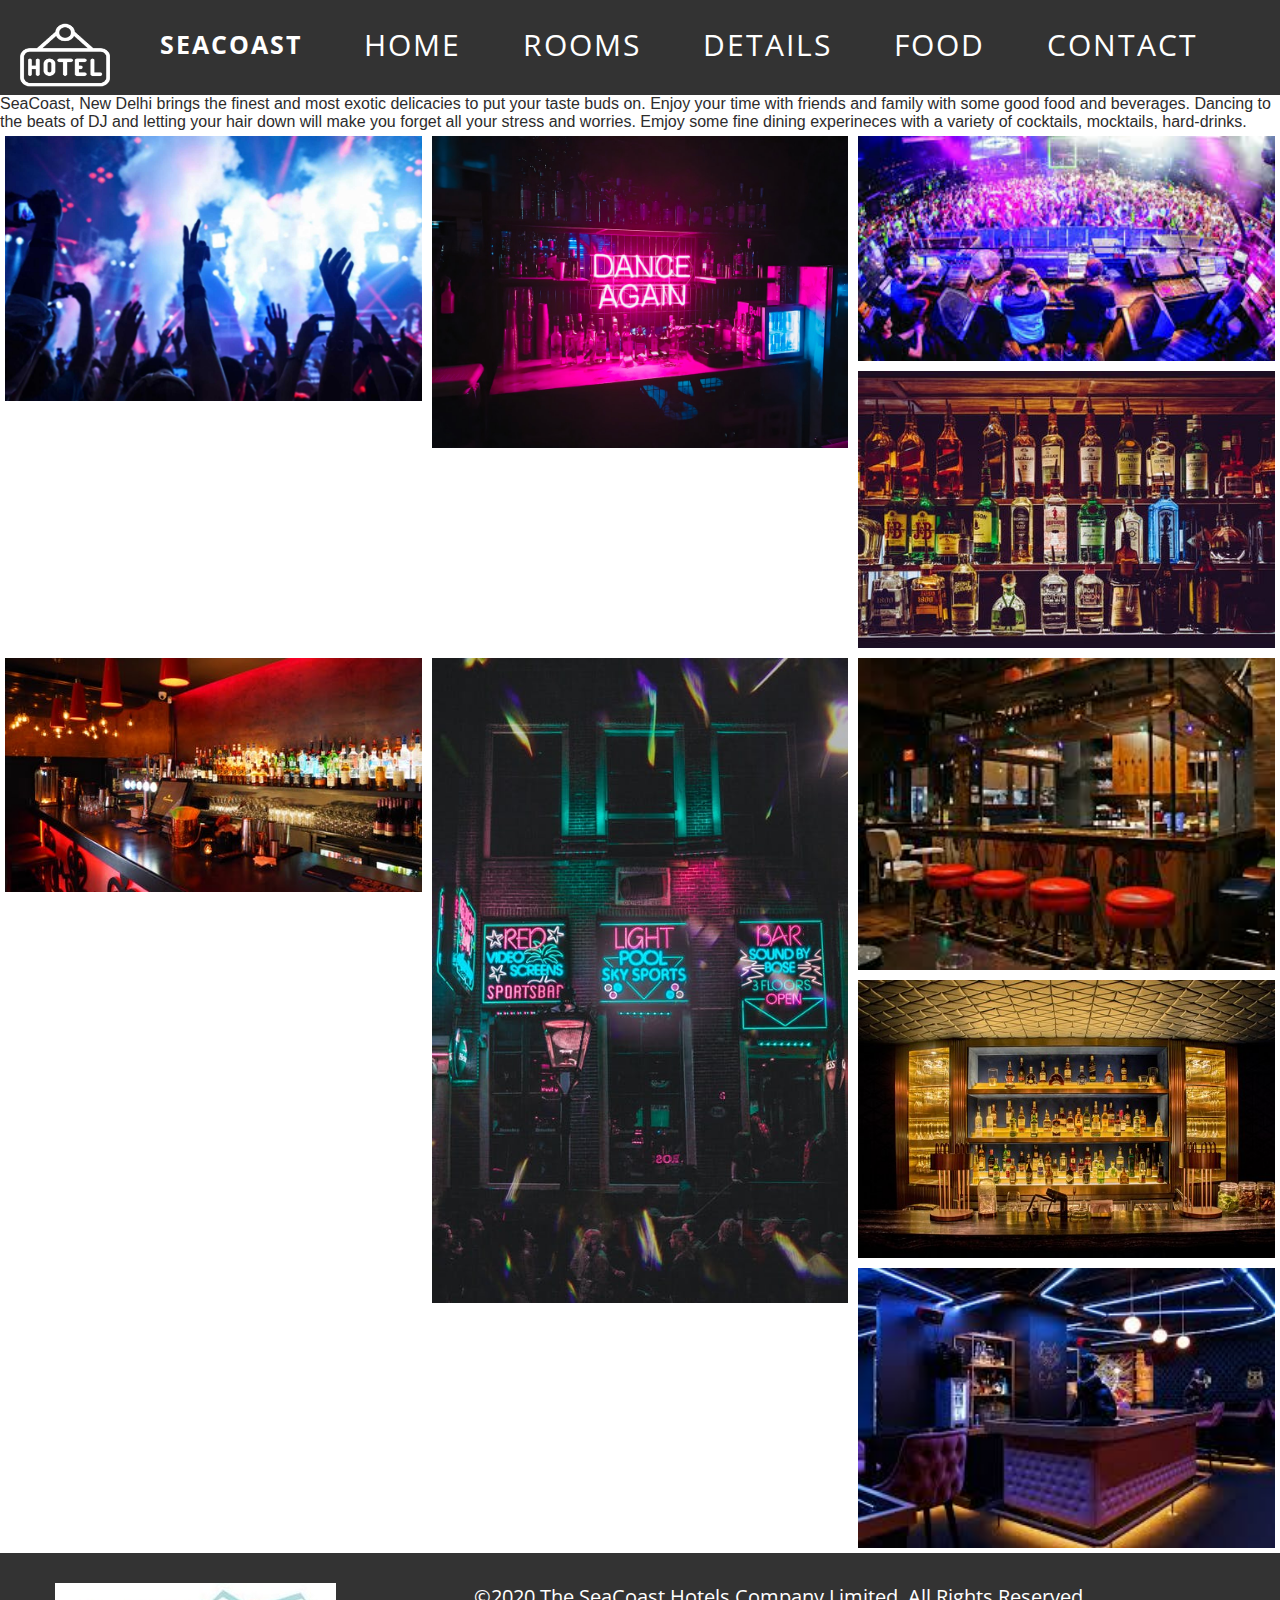
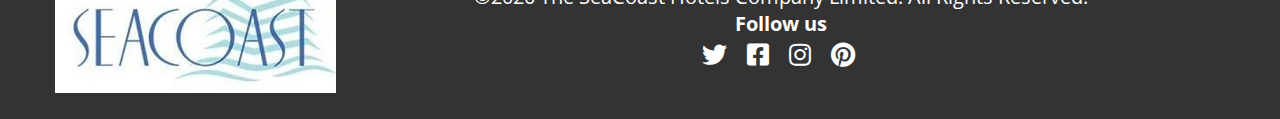
<file: Neeti/Club.html>
<!DOCTYPE html>
<html lang="en">
    <head>
        <title>Club</title>
        <meta charset="utf-8"/>
        <meta name="keywords" content ="The Healing Touch"/>
        <link rel="shortrtcut icon"  href="/Neeti/images/Club-Icon.jpg"/>
        <meta name="viewport" content="width=device-width, initial-scale=1.0">
        <!--Font awesome CDN-->
        <link rel="stylesheet" href="https://cdnjs.cloudflare.com/ajax/libs/font-awesome/5.13.0/css/all.min.css">
        <link rel="stylesheet" href="css/club.css">
    </head>

    <body>
        <header class="header">
            <nav class="nav">
                <img class="logo-img" src="/Neeti/images/hotel_home/images/hotel-logo2.png" alt="no image">
                <a href="#default" class="logo">SeaCoast</a>
                <div class="header-text">
                    <ul class="nav-list">
                        <li class="nav-iteams">
                             <a href="index.html" class="nav-link">Home</a>
                        </li>
                        <li class="nav-iteams">
                            <a href="#" class="nav-link">Rooms</a>
                        </li>
                        <li class="nav-iteams">
                        <a href="#" class="nav-link">Details</a>
                        </li>
                        <li class="nav-iteams">
                            <a href="#" class="nav-link">Food</a>
                        </li>
                        <li class="nav-iteams">
                            <a href="#" class="nav-link">Contact</a>
                       </li>
                    </ul>
                </div>
    
            </nav>
        </header>

    <main>

        <div style="font-family:Verdana, Geneva, Tahoma, sans-serif;">
            <p>SeaCoast, New Delhi brings the finest and most exotic delicacies to put your taste buds on. Enjoy your time with friends and family
                with some good food and beverages. Dancing to the beats of DJ and letting your hair down will make you forget all your stress and
                worries. Emjoy some fine dining experineces with a variety of cocktails, mocktails, hard-drinks.
    
             </p>
        </div>
        <div>
          <img class="gallery" src="images/club-1.jpg" alt="club">
          <img class="gallery" src="images/club-2.jpg" alt="club" >
          <img class="gallery" src="images/club-3.jpg" alt="club">      
          <img class="gallery" src="images/Club-4.jpeg" alt="club">
          <img class="gallery" src="images/Club-5.jpeg" alt="club" >
          <img class="gallery" src="images/Club-6.jpeg" alt="club">
          <img class="gallery" src="images/club-7.jpg" alt="club">
          <img class="gallery" src="images/club-8.jpg" alt="club" >
          <img class="gallery" src="images/club-9.jpg" alt="club">
        </div>
    
    </main>
    <footer class="footer">
        <div class="container">
            <div class="footer-content">
                <div class="footer-content-brand">
                    <a href="#" class="footer-logo">
                        <img class="logo-footer-image" src="/Neeti/images/hotel_home/images/home_logo.JPG" alt="footer-image">
                    </a>
                </div>

                <div class="social-media-wrap">
                    &copy;2020 The SeaCoast Hotels Company Limited. All Rights Reserved.
                    <P><b>Follow us</b></p>
                    <div class="social-med">
                        <a href="#" class="sm-link"><i class="fab fa-twitter"></i></a>
                        <a href="#" class="sm-link"><i class="fab fa-facebook-square"></i></a>
                        <a href="#" class="sm-link"><i class="fab fa-instagram"></i></a>
                        <a href="#" class="sm-link"><i class="fab fa-pinterest"></i></a>
                        <a href="#" class="sm-link"><i class="fab fa-tripadvisor"></i></a>
                    </div>
                </div>
                
            </div>
        </div>
    </footer>
     
    </body>
</html>
</file>
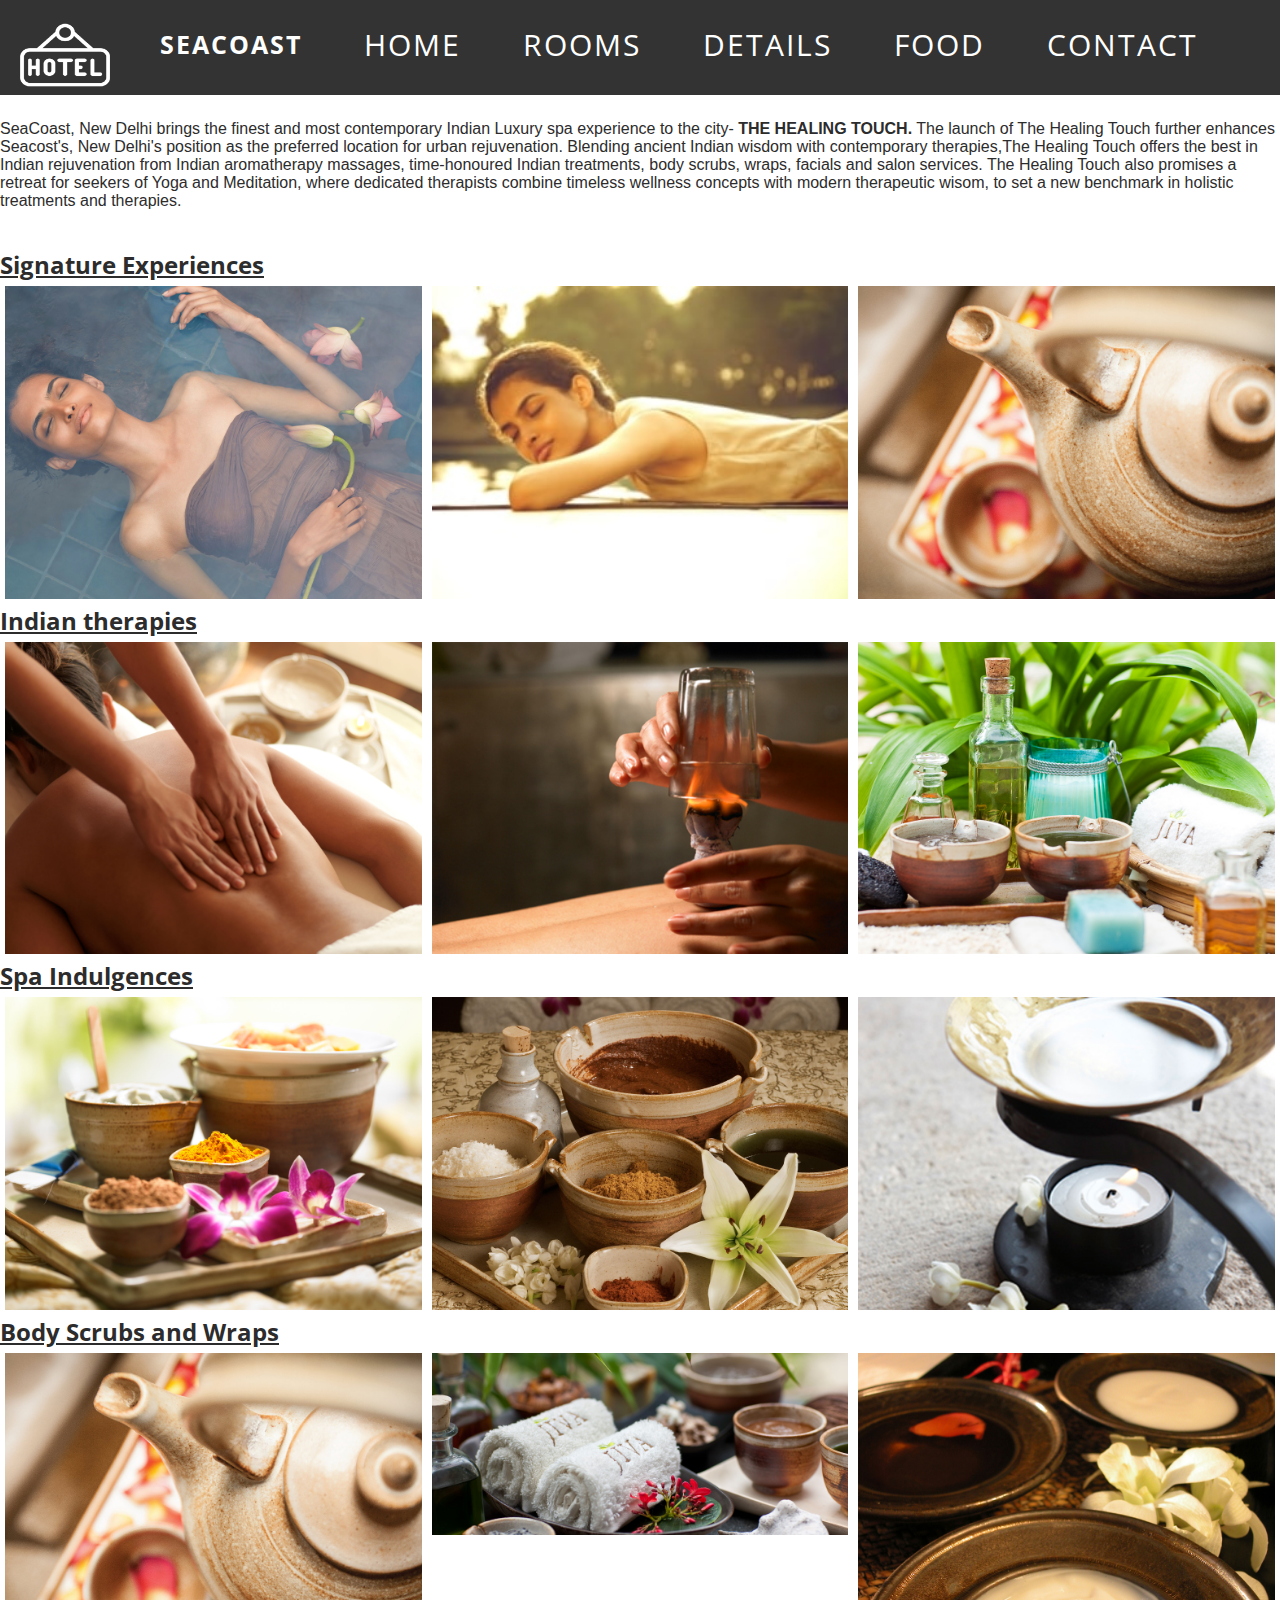
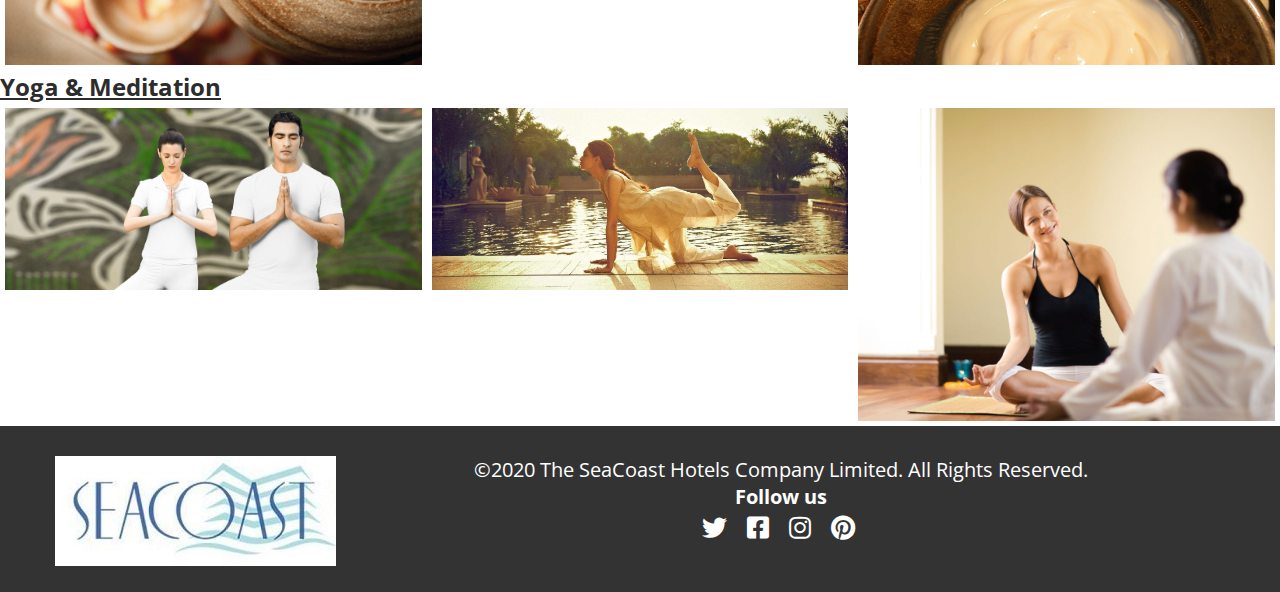
<file: Neeti/Details.html>
<!DOCTYPE html>
<html lang="en">
    <head>  
        <title>The Healing Touch</title>
        <meta charset="utf-8"/>
        <meta name="keywords" content ="The Healing Touch"/>
        <link rel="shortrtcut icon"  href="images/icon.jpg"/>
        <meta name="viewport" content="width=device-width, initial-scale=1.0">
         <!--Font awesome CDN-->
         <link rel="stylesheet" href="https://cdnjs.cloudflare.com/ajax/libs/font-awesome/5.13.0/css/all.min.css">
        <link rel="stylesheet" href="css/main.css">
    </head>
    <body>
        <header class="header">
            <nav class="nav">
                <img class="logo-img" src="/Neeti/images/hotel_home/images/hotel-logo2.png" alt="no image">
                <a href="#default" class="logo">SeaCoast</a>
                <div class="header-text">
                    <ul class="nav-list">
                        <li class="nav-iteams">
                             <a href="index.html" class="nav-link">Home</a>
                        </li>
                        <li class="nav-iteams">
                            <a href="#" class="nav-link">Rooms</a>
                        </li>
                        <li class="nav-iteams">
                        <a href="#" class="nav-link">Details</a>
                        </li>
                        <li class="nav-iteams">
                            <a href="#" class="nav-link">Food</a>
                        </li>
                        <li class="nav-iteams">
                            <a href="#" class="nav-link">Contact</a>
                       </li>
                    </ul>
                </div>
    
            </nav>
        </header>

        
           <main>
            <div style="margin-top: 25px; font-family:Verdana, Geneva, Tahoma, sans-serif;">
                <p>SeaCoast, New Delhi brings the finest and most contemporary Indian Luxury spa experience to the city- <strong>THE HEALING TOUCH.</strong>
                   The launch of The Healing Touch further enhances Seacost's, New Delhi's position as the preferred location for urban rejuvenation.
                   Blending ancient Indian wisdom with contemporary therapies,The  Healing Touch offers the best in Indian rejuvenation from Indian 
                   aromatherapy massages, time-honoured Indian treatments, body scrubs, wraps, facials and salon services. The Healing Touch also promises
                   a retreat for seekers of Yoga and Meditation, where dedicated therapists combine timeless wellness concepts with modern therapeutic
                   wisom, to set a new benchmark in holistic treatments and therapies.
                </p>
            </div>
            <div>
                <h2 style="margin-top:3%;"><u>Signature Experiences</u></h2>
                <img class="gallery" src="images/Spa-7.jpg" href="/images/Spa-7.jpg" alt="Spa image">
                <img class="gallery" src="images/Spa-8.jpg" href="/images/Spa-8.jpg" alt="Spa image" >
                <img class="gallery" src="images/Spa-9.jpg" href="/images/Spa-9.jpg" alt="Spa image">
                
            
            <h2><u>Indian therapies</u></h2>
            <img class="gallery" src="images/Spa-10.jpg" href="/images/Spa-10" alt="Spa image">
            <img class="gallery" src="images/Spa-11.jpg" href="/images/Spa-11" alt="Spa image">
            <img class="gallery" src="images/Spa-12.jpg" href="/images/Spa-12" alt="Spa image">

            <h2><u>Spa Indulgences</u></h2>
            <img class="gallery" src="images/Spa-1.jpg" href="/images/Spa-1" alt="Spa image" >
            <img class="gallery" src="images/Spa-2.jpg" href="/images/Spa-2" alt="Spa image" >
            <img class="gallery" src="images/Spa-13.jpg"href="/images/Spa-13"alt="Spa image" >
           
            <h2><u>Body Scrubs and Wraps</u></h2>
            <img class="gallery" src="images/Spa-14.jpg" href="/images/Spa-14" alt="Spa image">
            <img class="gallery" src="images/Spa-15.jpg" href="/images/Spa-15" alt="Spa image">
            <img class="gallery" src="images/Spa-16.jpg" href="/images/Spa-16"alt="Spa image" >

            <h2><u>Yoga & Meditation</u></h2>
            <img class="gallery" src="images/Yoga-1.jpg" href="/images/Yoga-1.jpg" alt="Yoga image">
            <img class="gallery" src="images/Yoga-2.jpg" href="/images/Yoga-2.jpg" alt="Yoga image">
            <img class="gallery" src="images/Yoga-3.jpg" href="/images/Yoga-3.jpg" alt="Yoga image">

            </div> 
           </main>
              
             
           <footer class="footer">
            <div class="container">
                <div class="footer-content">
                    <div class="footer-content-brand">
                        <a href="#" class="footer-logo">
                            <img class="logo-footer-image" src="/Neeti/images/hotel_home/images/home_logo.JPG" alt="footer-image">
                        </a>
                    </div>
    
                    <div class="social-media-wrap">
                        &copy;2020 The SeaCoast Hotels Company Limited. All Rights Reserved.
                        <P><b>Follow us</b></p>
                        <div class="social-med">
                            <a href="#" class="sm-link"><i class="fab fa-twitter"></i></a>
                            <a href="#" class="sm-link"><i class="fab fa-facebook-square"></i></a>
                            <a href="#" class="sm-link"><i class="fab fa-instagram"></i></a>
                            <a href="#" class="sm-link"><i class="fab fa-pinterest"></i></a>
                            <a href="#" class="sm-link"><i class="fab fa-tripadvisor"></i></a>
                        </div>
                    </div>
                    
                </div>
            </div>
        </footer>
    
    </body>
</html>
</file>
<file: jay/stylesheet/styles.css>
/*Import the fonts used*/
@import url('https://fonts.googleapis.com/css?family=Courgette|Open+Sans:400,800&display=swap');
/*Basic reset*/
*,
*::before,
*::after {
    margin: 0;
    padding: 0;
    box-sizing: border-box;
}
/*Custom properties*/
:root {
    --dark-color: #2d2c2c;
    --footer-color: #333333;
    --header-color: #333333;
    --header-color-alt: rgba(53, 10, 79, .5);
    --green-light: #649179;
    --purple-light: #333333;
    --yellow-solid: #fa9e2c;
    --gradient-color: linear-gradient(to right, var(--yellow-solid), var(--purple-light));
    --gradient-color-alt: linear-gradient(to right, var(--purple-light), var(--yellow-solid));
}

html{
    font-size: 10px;
}

body{
    font-family: 'Open Sans', sans-serif ;
    font-size: 1.6rem;
    color: var(--dark-color);
    background-color:var(--green-light);
}

section{
    padding: 5rem 0;
}

/*Reusable styles*/
.container{
    width: 100%;
    max-width: 120rem;
    padding: 0 1.5rem;
    margin: 0 auto;
}

/*hed*/
* {box-sizing: border-box;}
a{
    text-decoration: none;
    color: inherit;
}
ul{
    list-style: none;
}

.header {
  overflow: hidden;
  background-color: var(--header-color);
}

.header a {
  float: left;
  color: black;
  text-align: center;
  padding: 12px;
  text-decoration: none;
  font-size: 18px; 
  line-height: 25px;
  border-radius: 4px;
  font-size: 3rem;
  text-transform: uppercase;
  letter-spacing: 2px;
  padding-left: 5rem;
}


.header-text{
    display: block;
    align-items: center;
    justify-content: space-around;
}

.header-text ul li a{
    color: white;
    text-align: center;
    display: flex;
    align-items: center;
    font-size: 30px;
    margin-top: 20px;
}

.logo-img{
    width: 90px;
    height: 80px;
    float: left;
    margin-top: 15px;
    margin-left: 20px;
}

.logo-img :hover{
    width: 110px;
    height: 100px;
}

.header a.logo {
  font-size: 25px;
  font-weight: bold;
  color: white;
  margin-top: 20px;
}

.header a:hover {
  color: red;
}

.header a.active {
  color: red;
}

.header-right {
  float: right;
}



/*fin*/

.hero{
    width: 100%;
    height: 90vh;
    background: url(../images/hero_background.jpg) center no-repeat;
    background-size: cover;
    display: flex;
    align-items: center;
    text-align: center;
    position: relative;
    z-index: 0;
}

.hero::before{
    content: '';
    position: absolute;
    width: inherit;
    height: inherit;
    background-color:#2d546480;
    top: 100;
    left: 0;
    z-index: -1;
}

.main-heading{
    color: white;
    line-height: 1;
    text-shadow: 1px 1px 1px rgba(0,0,0,.5);
    margin-bottom: 2.5rem;
    
}

.title{
    font-size: 4.8rem;
    text-transform: uppercase;
    letter-spacing: 3px;
}

.subtitle{
    font-size: 6.8rem;
    font-weight: 300;
    font-family: 'courgette',cursive;
}

.footer{
    padding-bottom: 2rem;
    width: 100%;
    height: fit-content;
    background-color: var(--footer-color);
    color: #fff;
    font-size: 20px;
    align-items: center;
    display: flex;
    justify-content: center;
}

.footer-content-brand{
    margin-bottom: 3rem;
}

.social-media-wrap{
    text-align: center;
    
}

.footer-logo{
    float: left;
}

.social-med a{
    font-size: 25px;
    padding-left: 15px;
    padding-top: 15px;
}

.social-med a:hover {
    font-size: 35px;
}


/* The flip box container  */
.flip-box {
    background-color: transparent;
    width: 500px;
    height: auto;
    border: 1px solid #f1f1f1;
    perspective: 1000px;
  }
  
  /* This container is needed to position the front and back side */
  .flip-box-inner {
    position: relative;
    width: 100%;
    height: 100%;
    text-align: center;
    transition: transform 0.8s;
    transform-style: preserve-3d;
  }
  
  /* Do an horizontal flip when you move the mouse over the flip box container */
   .flip-box:hover .flip-box-inner {
    transform: rotateY(180deg);
  }
  
  /* Position the front and back side  */
  .flip-box-front {
    position: absolute;
    width: auto;
    height: auto;
    -webkit-backface-visibility: hidden; 
    backface-visibility: hidden;
  }

  .flip-box-back {
    position: absolute;
    width: auto;
    height: 350px;
    font-size: 25px;
    -webkit-backface-visibility: hidden;  
    backface-visibility: hidden;
  }
  
  
  .flip-box-front {
    background-color: #bbb;
    color: black;
  }
  
  
  .flip-box-back {
    background-color: #333333;
    color: white;
    font-weight: 300;
    transform: rotateY(180deg);
  } 

  .column {
    height: 400px;
    float: left;
    width: 30%;
    margin-left: 2%;
  }

  .row{
    width: 100%;
    height: auto;
  }
  .flip-image{
    max-width:100%;
    height:auto;
    margin: 0 auto;
  }
  /* Clearfix (clear floats) */
  .row::after {
    content: "";
    clear: both;
    display: table;
  }

  .info {
    margin: 15rem;
    width: 30%;
    border: 10px solid #333333;
    padding: 10px;
    float: left;
    font-family: 'Segoe UI', Tahoma, Geneva, Verdana, sans-serif;
    font-size: 27px;
    font-weight: bold;
    color: var(--header-color);
    background-color: whitesmoke;
  }

  .main-heading1{
    font-size: 50px;
    font-family: 'courgette',cursive;
    color:var(--green-light);
  }

  
  .review a:link, a:visited {
    background-color: #f44336;
    color: white;
    padding: 14px 25px;
    margin: 0 auto;
    display: block;
    text-align: center;
    text-decoration: none;
   
  }


  #btn {
    display: flex;
    padding: 10px;
    flex-direction: row;
    justify-content: center;
  }
  
  .btn-group button {
    margin: 0 auto;
    display: block;
    text-align: center;
    background-color: var(--dark-color); 
    color: white; 
    padding: 10px 24px; 
    cursor: pointer; 
    font-size: large;
  }
  
  .review a:hover, a:active {
    background-color: red;
  }

  /*Header responsive */
  * {box-sizing: border-box;}

  @media screen and (max-width: 760px) {

    html, body {
      overflow-x: hidden;
    }
   body {
      width:100%;
    }
    
    .flip-box {
      background-color: transparent;
      width: 300%;
      height: auto;
      border: 1px solid #f1f1f1;
      perspective: 1000px; 
    }

    .flip-box-back {
      position: absolute;
      width: auto;
      height: auto;
      -webkit-backface-visibility: hidden; /* Safari */
      backface-visibility: hidden;
    }
    .column{
      margin:11%;
    }
    .flip-image{
      margin: auto;
      width: 100%;    
    }

    /* header */

    .header a {
      float: none;
      padding: 0;
      margin-bottom: 10px;
    }

    .header-text ul li a{
      color: white;
      display: flex;
      font-size: 15px;
  }
 
  .header a.logo {
    font-size: 25px;
    font-weight: bold;
    color: white;
    display: flex;
    padding-top: 40px;
    padding-right: 20px;
    text-align: right;
    justify-content: flex-end;
  }
  
  .header a:hover {
    color: red;
  }
  
  .header a.active {
    color: red;
  }
  
  .header-text{
    clear: left;
    display: flex;
    text-align: center;
    justify-content: center;
  }

  .header-text ul li a{
    color: white;
    font-weight: bold;
    display: block;
    align-items: center;
    font-size: 20px;
 }

 .nav-list {
    margin-top: -20px;
 }

  /*header stop */

  /* footer start */
  
  .footer{
    font-size: 15px;
    align-items: center;
    display: flex;
    justify-content: center;
}

.footer-content-brand{
  display: flex;
  justify-content: center;
  align-items: center;
}

.footer-logo {
  clear: left;
  display: flex;
  justify-content: center;
}

.logo-footer-image{
  margin-top: 20px;
  width: 50%;
}

.social-med a{
    font-size: 25px;
}

.social-med a:hover {
    font-size: 30px;
}

.info {
  
  width: 60%;
  border: 3px solid #333333;
  margin: 100px;
  padding: 10px;

}

  /* footer end */
}


.fade {
  margin: 50px;
  padding: 50px;
  background-color: lightgreen;
  opacity: 1;
}
</file>
<file: mit/styles/style_index.css>
/*Import the fonts used*/
@import url('https://fonts.googleapis.com/css?family=Courgette|Open+Sans:400,800&display=swap');
/*Basic reset*/
*,
*::before,
*::after {
    margin: 0;
    padding: 0;
    box-sizing: border-box;
}

/*Custom properties*/
:root {
    --dark-color: #2d2c2c;
    --footer-color: #333333;
    --header-color: #333333;
    --header-color-alt: rgba(53, 10, 79, .5);
    --heading-color: #e1591e;
    --purple-light: #333333;
    --yellow-solid: #fa9e2c;
    --gradient-color: linear-gradient(to right, var(--yellow-solid), var(--purple-light));
    --gradient-color-alt: linear-gradient(to right, var(--purple-light), var(--yellow-solid));
}

html{
    font-size: 10px;
}

body{
    font-family: 'Open Sans', sans-serif ;
    font-size: 1.6rem;
    color: var(--dark-color);
}

a{
    text-decoration: none;
    color: inherit;
}
ul{
    list-style: none;
}

nav ul li a:hover {
    font-size: 3rem;
    color: red;
}
section{
    padding: 5rem 0;
}

/*Reusable styles*/
.container{
    width: 100%;
    max-width: 120rem;
    padding: 0 1.5rem;
    margin: 0 auto;
}

/*header style*/
* {box-sizing: border-box;}
a{
    text-decoration: none;
    color: inherit;
}
ul{
    list-style: none;
}

.header {
  overflow: hidden;
  background-color: var(--header-color);
}

.header a {
  float: left;
  color: black;
  text-align: center;
  padding: 12px;
  text-decoration: none;
  font-size: 18px; 
  line-height: 25px;
  border-radius: 4px;
  font-size: 3rem;
  text-transform: uppercase;
  letter-spacing: 2px;
  padding-left: 5rem;
}

.header-text{
    display: block;
    align-items: center;
    justify-content: space-around;
}

.header-text ul li a{
    color: white;
    text-align: center;
    display: flex;
    align-items: center;
    font-size: 30px;
    margin-top: 20px;
}

.logo-img{
    width: 90px;
    height: 80px;
    float: left;
    margin-top: 15px;
    margin-left: 20px;
}

.logo-img :hover{
    width: 110px;
    height: 100px;
}

.header a.logo {
  font-size: 25px;
  font-weight: bold;
  color: white;
  margin-top: 20px;
}

.header a:hover {
  color: red;
}

.header a.active {
  color: red;
}

.header-right {
  float: right;
}

/*finish header*/

main {
  margin-top: 3rem;
}

.container-1 {
  width:90%;
  margin: 2rem auto; 
  /* box-shadow: 3px 3px 3px 3px gray; */
  box-shadow: 5px 0px 5px -1px var(--heading-color), 0px 5px 5px -1px var(--footer-color), -5px 0px 5px -1px var(--heading-color);
}

/* GridView Images */
.gallery {
  display: grid;
  grid-template-columns: repeat(8, 1fr);
  grid-template-rows: repeat(8, 5vw);
  grid-gap: 0.9rem; 
}

.gallery__img {
  width: 100%;
  height: 100%;
  object-fit: cover;
  display: block; 
}

.inside-container {
    position: relative;
    width: 100%;
}

.text {
  color: rgb(55, 40, 194);
  font-size: 20px;
  position: absolute;
  bottom: 30%;
  left: 50%;
  -webkit-transform: translate(-50%, -50%);
  -ms-transform: translate(-50%, -50%);
  transform: translate(-50%, -50%);
  text-align: center;
}

.overlay {
  position: absolute;
  top: 0;
  bottom: 0;
  left: 0;
  right: 0;
  height: 100%;
  width: 100%;
  opacity: 0;
  transition: .1s ease;
  background-color: #008CBA;
}

.container:hover .overlay {
  opacity: 1;
}

.gallery__item--1 {
  grid-column-start: 1;
  grid-column-end: 3;
  grid-row-start: 1;
  grid-row-end: 3;

  /** Alternative Syntax **/
  /* grid-column: 1 / span 2;  */
  /* grid-row: 1 / span 2; */
}

.gallery__item--2 {
  grid-column-start: 3;
  grid-column-end: 5;
  grid-row-start: 1;
  grid-row-end: 3;

  /** Alternative Syntax **/
  /* grid-column: 3 / span 2;  */
  /* grid-row: 1 / span 2; */
}

.gallery__item--3 {
  grid-column-start: 5;
  grid-column-end: 9;
  grid-row-start: 1;
  grid-row-end: 6;

  /** Alternative Syntax **/
  /* grid-column: 5 / span 4;
  grid-row: 1 / span 5; */
}

.gallery__item--4 {
  grid-column-start: 1;
  grid-column-end: 5;
  grid-row-start: 3;
  grid-row-end: 6;

  /** Alternative Syntax **/
  /* grid-column: 1 / span 4;  */
  /* grid-row: 3 / span 3; */
}

.gallery__item--5 {
  grid-column-start: 1;
  grid-column-end: 5;
  grid-row-start: 6;
  grid-row-end: 9;

  /** Alternative Syntax **/
  /* grid-column: 1 / span 4; */
  /* grid-row: 6 / span 3; */
}

.gallery__item--6 {
  grid-column-start: 5;
  grid-column-end: 9;
  grid-row-start: 6;
  grid-row-end: 9;

  /** Alternative Syntax **/
  /* grid-column: 5 / span 4; */
  /* grid-row: 6 / span 3; */
}


.menu {
  clear: left;
  text-align: center;
  font-size: 30px;
  padding-top: 40px;
  color: var(--heading-color);
  font-family: 'courgette',cursive;
}

/* To make center Button horizontaly we need to create one tag */
#btn {
  display: flex;
  padding: 10px;
  flex-direction: row;
  justify-content: center;
}

.btn-group button {
  margin: 0 auto;
  display: block;
  text-align: center;
  background-color: var(--dark-color); /* Green background */
  border: 1px solid green; /* Green border */
  color: white; /* White text */
  padding: 10px 24px; /* Some padding */
  cursor: pointer; /* Pointer/hand icon */
  float: left; /* Float the buttons side by side */
  margin-left: 40px;
  font-size: large;
}

/* Clear floats (clearfix hack) */
.btn-group:after {
  content: "";
  clear: both;
  display: block;
}

.btn-group button:not(:last-child) {
  border-right: none; /* Prevent double borders */
}

/* Add a background color on hover */
.btn-group button:hover {
  background-color: green;
  color: white;
  font-size: 20px;
  border: 2px solid black;
  border-radius: 10px;
}

/* Footer property start */

.footer{
  padding-bottom: 2rem;
  width: 100%;
  height: fit-content;
  background-color: var(--footer-color);
  color: #fff;
  font-size: 20px;
  align-items: center;
  display: flex;
  justify-content: center;
}

.footer-content-brand{
  margin-bottom: 3rem;
}

.social-media-wrap{
  text-align: center;
  
}

.footer-logo{
  float: left;
}

.footer-logo-image{
  height: 8rem;
  width: 20rem;
}

.social-med a{
  font-size: 25px;
  padding-left: 15px;
  padding-top: 15px;
}

.social-med a:hover {
  font-size: 35px;
}

/* Footer property stop */

/* Page 1 */
.main-heading1{
  font-size: 30px;
  color: var(--heading-color);
  font-family: 'courgette',cursive;
}

.details1 {
  width: 50%;
  float: left;
}

.details1 ul {
  padding-left: 20px;
  
}

.details1 ul li {
  padding-top: 10px;
}

.details1-image {
  margin-left: 70px;
  width: 35%;
  border-radius: 10%;
}

.details1-image:hover, .details2-image:hover, .details3-image:hover {
  /* filter: hue-rotate(180deg);
  filter: opacity(50%); 
   filter: sepia(100%);*/
   filter: sepia(100%) grayscale(1) drop-shadow(6px 6px 8px var(--heading-color));
   /* filter: sepia(100%);
  -webkit-filter: drop-shadow(8px 8px 10px green); */
} 

/*Page 2*/
.para2 {
  margin-top: 20px;
}

.details2-image {
  float: left;
  width: 40%;
  border-radius: 10%;
}

.main-heading2 {
  margin-left: 500px;
  font-size: 30px;
  color: var(--heading-color);
  font-family: 'courgette',cursive;
}

.details2 {
  margin-top: 20px;
  margin-left: 500px;
}

/*Page 3*/
.main-heading3{
  clear: left;
  font-size: 30px;
  color: var(--heading-color);
  font-family: 'courgette',cursive;
  margin-top: 50px;
}

.para3 {
  margin-top: 20px;
}

.details3 {
  width: 50%;
  float: left;
}

.details3 ul {
  padding-left: 20px;
}

.details3 ul li {
  padding-top: 10px;
}

.details3-image {
  margin-left: 70px;
  width: 35%;
  border-radius: 10%;
}

/* All 3 Pages done */

/* responsive items for page(details) 1-2-3 */
@media screen and (max-width: 1050px) {
/* Page 1 */
.details1 { width: 100%;
}

.main-heading1 {
  text-align: center;
}

.details1 ul {
  padding-left: 20px;
  padding-bottom: 10px;
}

.details1-image {
  width: 60%;
  clear: left;
  display: flex;
  margin: 10px auto;
  border-radius: 10%;
}

/*Page 2*/
.sequence {
  display: flex;
  flex-direction: column;
}

.para2{
  clear: left;
}

.details2 {
  width: 100%;
  order: 2;
  margin: 10px auto;
}

.details2 ul {
  padding-left: 20px;
}

.main-heading2 {
  clear: left;
  display: flex;
  flex-direction: column;
  margin: 0 auto;
  order: 1;
}

.details2-image {
  order: 3;
  width: 60%;
  display: flex;
  margin: -10px auto;
  border-radius: 10%;
}

/*Page 3*/
.details3 {
  width: 100%;
}

.main-heading3 {
  text-align: center;
}

.details3 ul {
  padding-left: 20px;
  padding-bottom: 10px;
}

.details3-image {
  width: 60%;
  clear: left;
  display: flex;
  margin: 10px auto;
  border-radius: 10%;
}
/* about property */
/*--about--*/

.about {
  padding:6em 0;
  background:#0067da;
}

.tabs h4 {
  font-size: 30px;
  margin-bottom: 11px;
color:#000;
font-weight:600;
}
.tabs p {font-size:15px;
color:#fff;
letter-spacing:1px;
  line-height: 26px;
}
.resp-tabs-list li span.fa{    font-size: 30px;
  text-align: center;
  color: #fff;	
}

.tab-grid-right {
  text-align: left;
}
/*-- Stats --*/

.stats-grid {    
  text-align: left;
  padding-left: 0px;}
.stats-grid:nth-child(3),.stats-grid:nth-child(4){
  margin-bottom: 0em;
}
.counter {
     font-size: 39px;
  margin: 0;
  color: #000;
  letter-spacing: 5px;
}
.stats-grid h4 {
  font-size: 20px;
  letter-spacing: 2px;
  margin-top: 5px;
  color: #fff;

}
.para p {
  font-size: 15px;
  color: #fff;
  letter-spacing: 1px;
margin:2em 0;
line-height:27px;
}
.para h5{    
text-transform: uppercase;
 font-size: 38px;
  color:#000;
  font-weight: 600;
  letter-spacing: 2px;
}

.para-left{margin:0em 0em 1em 0em;}
.para-left  p{color:white;
       font-size:16px;
	   padding:0.5em 0em 0em;
	       line-height: 30px;
	   } 

/*-- //about --*/

}

/* responsive Buttons of cuisine for mobile view image size */
@media screen and (max-width: 600px) {
  .details1-image, .details2-image, .details3-image {
    width: 80%;
  }
}

@media screen and (max-width: 750px) { 
  html, body {
    overflow-x: hidden;
  }
  body {
    width:100%;
  }

  #btn {
    display: flex;
    flex-direction: row;
    justify-content: center;
  }
  
  .btn-group button {
    margin: 5px auto;
    clear: left;
    width: 150px;
    height: auto;
    text-align: center;
    background-color: var(--dark-color); /* Green background */
    border: 1px solid green; /* Green border */
    color: white; /* White text */
    padding: 10px 24px; /* Some padding */
    cursor: pointer; /* Pointer/hand icon */
    font-size: medium;
  }

  /* Add a background color on hover */
  .btn-group button:hover {
    font-size: 15px;
    border: 2px solid black;
  }

   /* header start */

   .header a {
    float: none;
    padding: 0;
    margin-bottom: 10px;
  }

  .header-text ul li a{
    color: white;
    display: flex;
    font-size: 15px;
  }

  .header a.logo {
    font-size: 25px;
    font-weight: bold;
    color: white;
    display: flex;
    padding-top: 40px;
    padding-right: 20px;
    text-align: right;
    justify-content: flex-end;
  }

  .header a:hover {
    color: red;
  }

  .header a.active {
    color: red;
  }

  .header-text{
    clear: left;
    display: flex;
    text-align: center;
    justify-content: center;
  }

  .header-text ul li a{
    color: white;
    font-weight: bold;
    display: block;
    align-items: center;
    font-size: 20px;
  }

  .nav-list {
    margin-top: -20px;
  }

  /*header stop */

  /* footer start */

  .footer{
    font-size: 15px;
    align-items: center;
    display: flex;
    justify-content: center;
  }

  .footer-content-brand{
    display: flex;
    justify-content: center;
    align-items: center;
  }

  .footer-logo {
    clear: left;
    display: flex;
    justify-content: center;
  }

  .logo-footer-image{
    margin-top: 20px;
    width: 50%;
  }

  .social-med a{
    font-size: 25px;
  }

  .social-med a:hover {
    font-size: 30px;
  }

/* footer end */

}
</file>
<file: jay/stylesheet/styles_contact.css>
/*Import the fonts used*/
@import url('https://fonts.googleapis.com/css?family=Courgette|Open+Sans:400,800&display=swap');
/*Basic reset*/
*,
*::before,
*::after {
    margin: 0;
    padding: 0;
    box-sizing: border-box;
}
/*Custom properties*/
:root {
    --dark-color: #2d2c2c;
    --footer-color: #333333;
    --header-color: #333333;
    --header-color-alt: rgba(53, 10, 79, .5);
    --purple-light: #333333;
    --green-light: #649179;
    --yellow-solid: #fa9e2c;
    --gradient-color: linear-gradient(to right, var(--yellow-solid), var(--purple-light));
    --gradient-color-alt: linear-gradient(to right, var(--purple-light), var(--yellow-solid));
}

html{
    font-size: 10px;
}

body{
    font-family: 'Open Sans', sans-serif ;
    font-size: 1.6rem;
    color: var(--dark-color);
}

section{
    padding: 5rem 0;
}

/*Reusable styles*/
.container{
    width: 100%;
    max-width: 120rem;
    padding: 0 1.5rem;
    margin: 0 auto;
}

/*hed*/
* {box-sizing: border-box;}
a{
    text-decoration: none;
    color: inherit;
}
ul{
    list-style: none;
}

.header {
  overflow: hidden;
  background-color: var(--header-color);
}

.header a {
  float: left;
  color: black;
  text-align: center;
  padding: 12px;
  text-decoration: none;
  font-size: 18px; 
  line-height: 25px;
  border-radius: 4px;
  font-size: 3rem;
  text-transform: uppercase;
  letter-spacing: 2px;
  padding-left: 5rem;
}


.header-text{
    display: block;
    align-items: center;
    justify-content: space-around;
}

.header-text ul li a{
    color: white;
    text-align: center;
    display: flex;
    align-items: center;
    font-size: 30px;
    margin-top: 20px;
}

.logo-img{
    width: 90px;
    height: 80px;
    float: left;
    margin-top: 15px;
    margin-left: 20px;
}

.logo-img :hover{
    width: 110px;
    height: 100px;
}

.header a.logo {
  font-size: 25px;
  font-weight: bold;
  color: white;
  margin-top: 20px;
}

.header a:hover {
  color: red;
}

.header a.active {
  color: red;
}

.header-right {
  float: right;
}



/*fin*/




.footer{
    padding-bottom: 2rem;
    width: 100%;
    height: fit-content;
    background-color: var(--footer-color);
    color: #fff;
    font-size: 20px;
    align-items: center;
    display: flex;
    justify-content: center;
}

.footer-content-brand{
    margin-bottom: 3rem;
}

.social-media-wrap{
    text-align: center;
    
}

.footer-logo{
    float: left;
}

.social-med a{
    font-size: 25px;
    padding-left: 15px;
    padding-top: 15px;
}

.social-med a:hover {
    font-size: 35px;
}


/* The flip box container - set the width and height to whatever you want. We have added the border property to demonstrate that the flip itself goes out of the box on hover (remove perspective if you don't want the 3D effect */


  .column {
    height: 400px;
    float: left;
    font-size: 20px;
    width: 20%;
    margin-top: 5%;
    margin-left: 180px;
  }

  .row{
    width: 100%;
    padding-top: 5%;
    height: auto;
    text-align: center;
    background-color: var(--green-light);
  }

  .row5{
    width: 100%;
    margin-top: 15%;
    clear: both;
   background-image: url(../images/hero_background.jpg);
   background-repeat: no-repeat;
  }

  .row-heading{
    font-size: 50px;
  }
  
  /* Clearfix (clear floats) */
  .row::after {
    content: "";
    clear: both;
    display: table;
  }

  .info {
    margin: 150px;
    width: 30%;
    border: 3px solid #333333;
    padding: 10px;
    float: left;
  }

  .main-heading1{
    font-size: 30px;
    font-family: 'courgette',cursive;
  }

  .column2 {
    height: 650px;
    float: left;
    width: 20%;
    margin-top: 5%;
    margin-left: 300px;
    
  }

  .row2{
    width: 100%;
    padding-top: 5%;
    height: auto;
    text-align: center;
    
  }
  .row3{
    width: 100%;
    padding: 10%;
    height: auto;
    text-align: center;
    
  }
form{
  width: 150%;
  background-color: var(--green-light);
  color: white;
  border: gray ;
  padding: 20px;
  
}

legend{
  padding: 10px;
  font-size: 30px;
}
  /*Header responsive */
  * {box-sizing: border-box;}

  @media screen and (max-width: 760px) {

    html, body {
      overflow-x: hidden;
    }
   body {
      width:100%;
    }
  
    .myform {
      width: 100%;
     
    }
    .column {
      height: 400px;
      float: left;
      font-size: 20px;
      width: 100%;
      margin-top: 2%;
      margin: 0 auto;
      
    }

    .column2 {
      width: 100%;
      padding-left: 10%;
      padding-right: 10%;
      display: flex;
      clear: left;
      justify-content: center;
      align-items: center;
      margin: 0 auto;
    } 
    /* header */

    .header a {
      float: none;
      padding: 0;
      margin-bottom: 10px;
    }

    .header-text ul li a{
      color: white;
      display: flex;
      font-size: 15px;
  }
 
  .header a.logo {
    font-size: 25px;
    font-weight: bold;
    color: white;
    display: flex;
    padding-top: 40px;
    padding-right: 20px;
    text-align: right;
    justify-content: flex-end;
  }
  
  .header a:hover {
    color: red;
  }
  
  .header a.active {
    color: red;
  }
  
  .header-text{
    clear: left;
    display: flex;
    text-align: center;
    justify-content: center;
  }

  .header-text ul li a{
    color: white;
    font-weight: bold;
    display: block;
    align-items: center;
    font-size: 20px;
 }

 .nav-list {
    margin-top: -20px;
 }

  /*header stop */
  iframe{
    width:60%;
    height: 200px;
  }
  /* footer start */
  
  .footer{
    font-size: 15px;
    align-items: center;
    display: flex;
    justify-content: center;
}

.footer-content-brand{
  display: flex;
  justify-content: center;
  align-items: center;
}

.footer-logo {
  clear: left;
  display: flex;
  justify-content: center;
}

.logo-footer-image{
  margin-top: 20px;
  width: 50%;
}

.social-med a{
    font-size: 25px;
}

.social-med a:hover {
    font-size: 30px;
}


  /* footer end */
}

iframe{
  width:80%;
  height: 300px;
}
</file>
<file: jay/stylesheet/style_review.css>
/*Import the fonts used*/
@import url('https://fonts.googleapis.com/css?family=Courgette|Open+Sans:400,800&display=swap');
/*Basic reset*/
*,
*::before,
*::after {
    margin: 0;
    padding: 0;
    box-sizing: border-box;
}
/*Custom properties*/
:root {
    --dark-color: #2d2c2c;
    --footer-color: #333333;
    --header-color: #333333;
    --header-color-alt: rgba(53, 10, 79, .5);
    --purple-light: #333333;
    --green-light: #649179;
    --yellow-solid: #fa9e2c;
    --gradient-color: linear-gradient(to right, var(--yellow-solid), var(--purple-light));
    --gradient-color-alt: linear-gradient(to right, var(--purple-light), var(--yellow-solid));
}

html{
    font-size: 10px;
}

body{
    font-family: 'Open Sans', sans-serif ;
    font-size: 1.6rem;
    color: var(--dark-color);
}

section{
    padding: 5rem 0;
}

/*Reusable styles*/
.container{
    width: 100%;
    max-width: 120rem;
    padding: 0 1.5rem;
    margin: 0 auto;
}

/*hed*/
* {box-sizing: border-box;}
a{
    text-decoration: none;
    color: inherit;
}
ul{
    list-style: none;
}

.header {
  overflow: hidden;
  background-color: var(--header-color);
}

.header a {
  float: left;
  color: black;
  text-align: center;
  padding: 12px;
  text-decoration: none;
  font-size: 18px; 
  line-height: 25px;
  border-radius: 4px;
  font-size: 3rem;
  text-transform: uppercase;
  letter-spacing: 2px;
  padding-left: 5rem;
}


.header-text{
    display: block;
    align-items: center;
    justify-content: space-around;
}

.header-text ul li a{
    color: white;
    text-align: center;
    display: flex;
    align-items: center;
    font-size: 30px;
    margin-top: 20px;
}

.logo-img{
    width: 90px;
    height: 80px;
    float: left;
    margin-top: 15px;
    margin-left: 20px;
}

.logo-img :hover{
    width: 110px;
    height: 100px;
}

.header a.logo {
  font-size: 25px;
  font-weight: bold;
  color: white;
  margin-top: 20px;
}

.header a:hover {
  color: red;
}

.header a.active {
  color: red;
}

.header-right {
  float: right;
}



/*fin*/




.footer{
    padding-bottom: 2rem;
    width: 100%;
    height: fit-content;
    background-color: var(--footer-color);
    color: #fff;
    font-size: 20px;
    align-items: center;
    display: flex;
    justify-content: center;
}

.footer-content-brand{
    margin-bottom: 3rem;
}

.social-media-wrap{
    text-align: center;
    
}

.footer-logo{
    float: left;
}

.social-med a{
    font-size: 25px;
    padding-left: 15px;
    padding-top: 15px;
}

.social-med a:hover {
    font-size: 35px;
}


/* The flip box container - set the width and height to whatever you want. We have added the border property to demonstrate that the flip itself goes out of the box on hover (remove perspective if you don't want the 3D effect */


  

  *{
    box-sizing: border-box;
    margin: 0;
    padding: 0;
  }
  main{
    display: flex;
    height: 100vh;
  }

  .review-page {
      display: flex;
      align-items: center;
      justify-content: center;
      width: 100%;
  }
  
  .rev-section{
    margin: auto;
    padding: 0 1rem;
    text-align: center;

  }
  
  .title{
    font-size: 2.5rem;
    text-transform: uppercase;
    color: rgb(50, 50, 50);
    margin-bottom: .5rem;
  }
  .note{
    font-size: 1.1rem;
    color: rgb(150, 150, 150);
    font-style: italic;
      color: red;
  
  }
  
  .reviews{
    margin: 2rem auto;
    display: flex;
    flex-wrap: wrap;
    flex-direction: column;
    width: 100%;
  }

  .review{
    margin: 2rem 1rem;
    width: 100%;
    flex: 1;
  }
  
  .head-review{
    margin: 1.75rem auto;
    width: 150px;
    height: 150px;
    float: left;
  }

  
  .review .head-review img{
    width: 100%;
    height: 100%;
    object-fit: cover;
    border-radius: 50%;
    box-shadow: 0 10px 25px rgba(0, 0, 0, .25);
  }
  
  .body-review{
    background-color: rgb(238, 238, 238);
    padding: 2.5rem;
    box-shadow: 2px 2px 10px 3px rgb(225, 225, 225);
  }
  .name-review{
    font-size: 1.5rem;
    color: rgb(50, 50, 50);
    margin-bottom: .25rem;
  }
  .place-review{
    color: red;
    font-style: italic;
  }
  .rating{
    color: rgb(253, 180, 42);
    margin: 1rem 0;
  }
  .desc-review{
    letter-spacing: 1px;
    color: var(--green-light);
  }

  /*Header responsive */
  * {box-sizing: border-box;}

  @media screen and (max-width: 760px) {

    html, body {
      overflow-x: hidden;
    }
   body {
      width:100%;
    }
    
   

    /* header */

    .header a {
      float: none;
      padding: 0;
      margin-bottom: 10px;
    }

    .header-text ul li a{
      color: white;
      display: flex;
      font-size: 15px;
  }
 
  .header a.logo {
    font-size: 25px;
    font-weight: bold;
    color: white;
    display: flex;
    padding-top: 40px;
    padding-right: 20px;
    text-align: right;
    justify-content: flex-end;
  }
  
  .header a:hover {
    color: red;
  }
  
  .header a.active {
    color: red;
  }
  
  .header-text{
    clear: left;
    display: flex;
    text-align: center;
    justify-content: center;
  }

  .header-text ul li a{
    color: white;
    font-weight: bold;
    display: block;
    align-items: center;
    font-size: 20px;
 }

 .nav-list {
    margin-top: -20px;
 }

  /*header stop */

  /* footer start */
  
  .footer{
    font-size: 15px;
    align-items: center;
    display: flex;
    justify-content: center;
}

.footer-content-brand{
  display: flex;
  justify-content: center;
  align-items: center;
}

.footer-logo {
  clear: left;
  display: flex;
  justify-content: center;
}

.logo-footer-image{
  margin-top: 20px;
  width: 50%;
}

.social-med a{
    font-size: 25px;
}

.social-med a:hover {
    font-size: 30px;
}

  /* footer end */
}
</file>
<file: mit/styles/chef.css>
/*Import the fonts used*/
@import url('https://fonts.googleapis.com/css?family=Courgette|Open+Sans:400,800&display=swap');
/*Basic reset*/
*,
*::before,
*::after {
    margin: 0;
    padding: 0;
    box-sizing: border-box;
}

/*Custom properties*/
:root {
    --dark-color: #2d2c2c;
    --footer-color: #333333;
    --header-color: #333333;
    --header-color-alt: rgba(53, 10, 79, .5);
    --heading-color: #e1591e;
    --purple-light: #333333;
    --yellow-solid: #fa9e2c;
    --gradient-color: linear-gradient(to right, var(--yellow-solid), var(--purple-light));
    --gradient-color-alt: linear-gradient(to right, var(--purple-light), var(--yellow-solid));
}

html{
    font-size: 10px;
}

body{
    font-family: 'Open Sans', sans-serif ;
    font-size: 1.6rem;
    color: var(--dark-color);
}

a{
    text-decoration: none;
    color: inherit;
}
ul{
    list-style: none;
}

nav ul li a:hover {
    font-size: 3rem;
    color: red;
}
section{
    padding: 5rem 0;
}

/*Reusable styles*/
.container{
    width: 100%;
    max-width: 120rem;
    padding: 0 1.5rem;
    margin: 0 auto;
}

/*header style*/
* {box-sizing: border-box;}
a{
    text-decoration: none;
    color: inherit;
}
ul{
    list-style: none;
}

.header {
  overflow: hidden;
  background-color: var(--header-color);
}

.header a {
  float: left;
  color: black;
  text-align: center;
  padding: 12px;
  text-decoration: none;
  font-size: 18px; 
  line-height: 25px;
  border-radius: 4px;
  font-size: 3rem;
  text-transform: uppercase;
  letter-spacing: 2px;
  padding-left: 5rem;
}

.header-text{
    display: block;
    align-items: center;
    justify-content: space-around;
}

.header-text ul li a{
    color: white;
    text-align: center;
    display: flex;
    align-items: center;
    font-size: 30px;
    margin-top: 20px;
}

.logo-img{
    width: 90px;
    height: 80px;
    float: left;
    margin-top: 15px;
    margin-left: 20px;
}

.logo-img :hover{
    width: 110px;
    height: 100px;
}

.header a.logo {
  font-size: 25px;
  font-weight: bold;
  color: white;
  margin-top: 20px;
}

.header a:hover {
  color: red;
}

.header a.active {
  color: red;
}

.header-right {
  float: right;
}

/*finish header*/

/* Footer property start */

.footer{
    padding-bottom: 2rem;
    width: 100%;
    height: fit-content;
    background-color: var(--footer-color);
    color: #fff;
    font-size: 20px;
    align-items: center;
    display: flex;
    justify-content: center;
  }
  
  .footer-content-brand{
    margin-bottom: 3rem;
  }
  
  .social-media-wrap{
    text-align: center;
    
  }
  
  .footer-logo{
    float: left;
  }
  
  .footer-logo-image{
    height: 8rem;
    width: 20rem;
  }
  
  .social-med a{
    font-size: 25px;
    padding-left: 15px;
    padding-top: 15px;
  }
  
  .social-med a:hover {
    font-size: 35px;
  }
  
  /* Footer property stop */

/* responsive Header and footer */
@media screen and (max-width: 750px) { 
    html, body {
      overflow-x: hidden;
    }
    
    body {
      width:100%;
    }
  
    /* header start */
  
     .header a {
      float: none;
      padding: 0;
      margin-bottom: 10px;
    }
  
    .header-text ul li a{
      color: white;
      display: flex;
      font-size: 15px;
    }
  
    .header a.logo {
      font-size: 25px;
      font-weight: bold;
      color: white;
      display: flex;
      padding-top: 40px;
      padding-right: 20px;
      text-align: right;
      justify-content: flex-end;
    }
  
    .header a:hover {
      color: red;
    }
  
    .header a.active {
      color: red;
    }
  
    .header-text{
      clear: left;
      display: flex;
      text-align: center;
      justify-content: center;
    }
  
    .header-text ul li a{
      color: white;
      font-weight: bold;
      display: block;
      align-items: center;
      font-size: 20px;
    }
  
    .nav-list {
      margin-top: -20px;
    }
  
    /*header stop */
  
    /* footer start */
  
    .footer{
      font-size: 15px;
      align-items: center;
      display: flex;
      justify-content: center;
    }
  
    .footer-content-brand{
      display: flex;
      justify-content: center;
      align-items: center;
    }
  
    .footer-logo {
      clear: left;
      display: flex;
      justify-content: center;
    }
  
    .logo-footer-image{
      margin-top: 20px;
      width: 50%;
    }
  
    .social-med a{
      font-size: 25px;
    }
  
    .social-med a:hover {
      font-size: 30px;
    }
  
  /* footer end */
}

/* ------------------ General CSS for Grid ------------------ */
body {
  margin: 0;
  font-family: 'Raleway', sans-serif;
  background: #ffffff;
}

a {
  outline: none;
  text-decoration: none;
  transition: 0.3s;
}

a:hover,
a:active,
a:focus {
  outline: none;
  text-decoration: none;
}

p,
h1,
h2,
h3,
h4,
h5,
h6 {
  margin: 0;
  padding: 0;
}

.chef-title {
  position: relative;
  width: 100%;
  text-align: center;
  margin: 30px 0 15px 0;
  font-size: 35px;
  color: var(--heading-color);
  font-family: 'courgette',cursive;
}

.chef-geneal-description p {
    font-size: 18px;
    font-family: cursive;
    list-style: circle;
    text-align: center;
    padding-left: 10%;
    padding-right: 10%;
}

.product-grid {
    display: flex;
    flex-flow: row wrap;
    align-items: center;
    padding-left: 10%;
    padding-right: 10%;
}

.grid-1-description {
    font-size: 18px;
    font-family: cursive;
    list-style: circle;
    margin: 10px 10px 10px 1em;
    padding: 0 0 0 1.3em;
    text-indent: -1.35em;
}

.product-grid .product-item {
    width: 33.33%;
    padding: 15px;
}

@media (max-width: 900px) {
    .product-grid .product-item {
        width: 100%;
    }
}


.product-grid .product-single {
    position: relative;
    width: 100%;
    overflow: hidden;
}

.product-grid .product-img,
.product-grid .product-content {
    position: relative;
    width: 100%;
    background: #f1f1f1;
    overflow: hidden;
}

.product-grid .product-content{
    float: left;
    width: 100%;
    padding: 25px 20px;
    border: 1px solid #ccc;
    box-sizing: border-box;
    -moz-box-sizing: border-box;
    -webkit-box-sizing: border-box;
    text-align: center;
    background:#fff;
}

.product-content .product-content-details {
    margin-bottom: 5px;
}

.product-grid .product-content h2 {
    font-family: 'courgette';
    font-size: 28px;
}

.product-grid .product-content:hover{
	border: 2px solid rgba(0,0,0,0);
    transition: all 0.5s ease-in;
    background-color: var(--heading-color);
    -moz-transition: all 0.5s ease-in;
    -webkit-transition: all 0.5s ease-in;
    -ms-transition: all 0.5s ease-in;
    -o-transition: all 0.5s ease-in;
    color: #ffffff;
}

.product-content:hover .text-col h3, .sf-team:hover .text-col p {
    color: #fff;
	transition: all 0.5s ease-in;
    -moz-transition: all 0.5s ease-in;
    -webkit-transition: all 0.5s ease-in;
    -ms-transition: all 0.5s ease-in;
    -o-transition: all 0.5s ease-in;
}

.product-grid .product-img img {
    display: block;
    width: 100%;
    transition: .3s;
}


.product-content:hover .team-social {
    border-color: #fff;
	transition: all 0.5s ease-in;
    -moz-transition: all 0.5s ease-in;
    -webkit-transition: all 0.5s ease-in;
    -ms-transition: all 0.5s ease-in;
    -o-transition: all 0.5s ease-in;
}

.team-social {
    display: block;
    text-align: center;
    margin: 0;
    padding: 20px 0 0 0;
    list-style: none;
    margin-top: 20px;
    border-top: 1px solid black;
}

.team-social li {
    display: inline-block;
    padding: 0 4px;
}

.product-content:hover .team-social li a {
    border: 1px solid rgba(0,0,0,0);
    background: #fff;
    color: #222;
	transition: all 0.5s ease-in;
    -moz-transition: all 0.5s ease-in;
    -webkit-transition: all 0.5s ease-in;
    -ms-transition: all 0.5s ease-in;
    -o-transition: all 0.5s ease-in;
}

.team-social li a {
    width: 34px;
    height: 34px;
    text-align: center;
    line-height: 32px;
    background-color: var(--dark-color);
    border: 1px solid black;
    border-radius: 100%;
    color: white;
    font-size: 16px;
    display: block;
}

/* --- Product Grid 1 --- */
.product-grid.grid-1 .product-single:hover {
    box-shadow: 0 0 6px black;
}

.product-grid.grid-1 .product-single:hover img {
    transform: scale(1.1);
    -webkit-filter: blur(1px);
    filter: blur(2px);
}


.product-grid.grid-1 .product-content {
    padding: 15px;
}

.product-grid.grid-1 .product-title{
    width: 100%;
    text-align: center;
    margin-bottom: 10px;
}


.product-grid.grid-1 .product-title h2 a {
    color: #1dbf71;
}

.product-grid.grid-1 .product-title h2 a:hover {
    color: #666666;
}

.product-grid.grid-1 .product-ratting i {
    display: inline-block;
    font-size: 16px;
    color: #1dbf71;
}

.product-grid.grid-1 .product-price h2 {
    display: inline-block;
    color: #1dbf71;
    font-size: 30px;
    font-weight: 350;
}

.product-grid.grid-1 .product-price h2:last-child {
    margin-left: 10px;
    color: #666666;
    text-decoration: line-through;
}
</file>
<file: mit/styles/indian_food.css>
/*Import the fonts used*/
@import url('https://fonts.googleapis.com/css?family=Courgette|Open+Sans:400,800&display=swap');
/*Basic reset*/
*,
*::before,
*::after {
    margin: 0;
    padding: 0;
    box-sizing: border-box;
}

/*Custom properties*/
:root {
    --dark-color: #2d2c2c;
    --footer-color: #333333;
    --header-color: #333333;
    --header-color-alt: rgba(53, 10, 79, .5);
    --heading-color: #e1591e;
    --purple-light: #333333;
    --yellow-solid: #fa9e2c;
    --gradient-color: linear-gradient(to right, var(--yellow-solid), var(--purple-light));
    --gradient-color-alt: linear-gradient(to right, var(--purple-light), var(--yellow-solid));
}

html{
    font-size: 10px;
}

body{
    font-family: 'Open Sans', sans-serif ;
    font-size: 1.6rem;
    color: var(--dark-color);
}

a{
    text-decoration: none;
    color: inherit;
}
ul{
    list-style: none;
}

nav ul li a:hover {
    font-size: 3rem;
    color: red;
}
section{
    padding: 5rem 0;
}

/*Reusable styles*/
.container{
    width: 100%;
    max-width: 120rem;
    padding: 0 1.5rem;
    margin: 0 auto;
}

/*header style*/
* {box-sizing: border-box;}
a{
    text-decoration: none;
    color: inherit;
}
ul{
    list-style: none;
}

.header {
  overflow: hidden;
  background-color: var(--header-color);
}

.header a {
  float: left;
  color: black;
  text-align: center;
  padding: 12px;
  text-decoration: none;
  font-size: 18px; 
  line-height: 25px;
  border-radius: 4px;
  font-size: 3rem;
  text-transform: uppercase;
  letter-spacing: 2px;
  padding-left: 5rem;
}

.header-text{
    display: block;
    align-items: center;
    justify-content: space-around;
}

.header-text ul li a{
    color: white;
    text-align: center;
    display: flex;
    align-items: center;
    font-size: 30px;
    margin-top: 20px;
}

.logo-img{
    width: 90px;
    height: 80px;
    float: left;
    margin-top: 15px;
    margin-left: 20px;
}

.logo-img :hover{
    width: 110px;
    height: 100px;
}

.header a.logo {
  font-size: 25px;
  font-weight: bold;
  color: white;
  margin-top: 20px;
}

.header a:hover {
  color: red;
}

.header a.active {
  color: red;
}

.header-right {
  float: right;
}

/*finish header*/

/* Footer property start */

.footer{
    padding-bottom: 2rem;
    width: 100%;
    height: fit-content;
    background-color: var(--footer-color);
    color: #fff;
    font-size: 20px;
    align-items: center;
    display: flex;
    justify-content: center;
  }
  
  .footer-content-brand{
    margin-bottom: 3rem;
  }
  
  .social-media-wrap{
    text-align: center;
    
  }
  
  .footer-logo{
    float: left;
  }
  
  .footer-logo-image{
    height: 8rem;
    width: 20rem;
  }
  
  .social-med a{
    font-size: 25px;
    padding-left: 15px;
    padding-top: 15px;
  }
  
  .social-med a:hover {
    font-size: 35px;
  }
  
  /* Footer property stop */

/* responsive Header and footer */
@media screen and (max-width: 750px) { 
    html, body {
      overflow-x: hidden;
    }
    
    body {
      width:100%;
    }
  
    /* header start */
  
     .header a {
      float: none;
      padding: 0;
      margin-bottom: 10px;
    }
  
    .header-text ul li a{
      color: white;
      display: flex;
      font-size: 15px;
    }
  
    .header a.logo {
      font-size: 25px;
      font-weight: bold;
      color: white;
      display: flex;
      padding-top: 40px;
      padding-right: 20px;
      text-align: right;
      justify-content: flex-end;
    }
  
    .header a:hover {
      color: red;
    }
  
    .header a.active {
      color: red;
    }
  
    .header-text{
      clear: left;
      display: flex;
      text-align: center;
      justify-content: center;
    }
  
    .header-text ul li a{
      color: white;
      font-weight: bold;
      display: block;
      align-items: center;
      font-size: 20px;
    }
  
    .nav-list {
      margin-top: -20px;
    }
  
    /*header stop */
  
    /* footer start */
  
    .footer{
      font-size: 15px;
      align-items: center;
      display: flex;
      justify-content: center;
    }
  
    .footer-content-brand{
      display: flex;
      justify-content: center;
      align-items: center;
    }
  
    .footer-logo {
      clear: left;
      display: flex;
      justify-content: center;
    }
  
    .logo-footer-image{
      margin-top: 20px;
      width: 50%;
    }
  
    .social-med a{
      font-size: 25px;
    }
  
    .social-med a:hover {
      font-size: 30px;
    }
  
  /* footer end */
}

/* ------------------ General CSS for Grid ------------------ */
body {
  margin: 0;
  font-family: 'Raleway', sans-serif;
  background: #ffffff;
}

a {
  outline: none;
  text-decoration: none;
  transition: 0.3s;
}

a:hover,
a:active,
a:focus {
  outline: none;
  text-decoration: none;
}

p,
h1,
h2,
h3,
h4,
h5,
h6 {
  margin: 0;
  padding: 0;
}

.grid-title {
  position: relative;
  width: 100%;
  text-align: center;
  margin: 30px 0 15px 0;
}

.grid-title:first-child {
  margin-top: 15px;
}

.grid-title h2 {
  font-size: 35px;
  color: var(--heading-color);
  font-family: 'courgette',cursive;
}


/* -------------- Product Grid Style --------------- */
.product-grid {
    display: flex;
    flex-flow: row wrap;
}

.grid-1-description {
    font-size: 18px;
    font-family: cursive;
    list-style: circle;
    margin: 10px 10px 10px 1em;
    padding: 0 0 0 1.3em;
    text-indent: -1.35em;
}

.product-grid .product-item {
    width: 25%;
    padding: 15px;
}

@media (max-width: 992px) {
    .product-grid .product-item {
        width: 33.33%;
    }
}

@media (max-width: 768px) {
    .product-grid .product-item {
        width: 50%;
    }
}

@media (max-width: 576px) {
    .product-grid .product-item {
        width: 100%;
    }
}

.product-grid .product-single {
    position: relative;
    width: 100%;
    overflow: hidden;
}

.product-grid .product-img,
.product-grid .product-content {
    position: relative;
    width: 100%;
    background: #f1f1f1;
    overflow: hidden;
}

.product-grid .product-img img {
    display: block;
    width: 100%;
    transition: .3s;
}


/* --- Product Grid 1 --- */
.product-grid.grid-1 .product-single:hover {
    box-shadow: 0 0 6px black;
}

.product-grid.grid-1 .product-single:hover img {
    transform: scale(1.1);
    -webkit-filter: grayscale(100%);
    filter: grayscale(100%);
}

.product-grid.grid-1 .product-status {
    position: absolute;
    width: 100%;
    top: 0;
    left: 0;
}

.product-grid.grid-1 .product-status span:first-child {
    display: inline-block;
    /* float: left; */
    margin: 5px;
    border-radius: 5px;
    padding: 5px 10px;
    font-size: 14px;
    font-weight: 500;
    color: #ffffff;
    background:green;
    opacity: .9;
}

.product-grid.grid-1 .product-status span:last-child {
    /* display: inline-block; */
    display: flex;
    float: right;
    margin: 5px;
    border-radius: 5px;
    padding: 5px 10px;
    font-size: 14px;
    font-weight: 500;
    color: #ffffff;
    background: #ee0000;
    opacity: .8;
}

.product-grid.grid-1 .product-action {
    position: absolute;
    height: 40px;
    width: 100%;
    text-align: center;
    top: calc(50% - 20px);
    font-size: 0;
    transition: .3s;
    opacity: 0;
}

.product-grid.grid-1 .product-action a {
    display: inline-block;
    width: 40px;
    height: 40px;
    padding: 10px 0;
    margin: 0 2px;
    font-size: 16px;
    color: #ffffff;
    background: #1dbf71;
}

.product-grid.grid-1 .product-action a:hover {
    background: #252525;
}


.product-grid.grid-1 .product-single:hover .product-action {
    opacity: 1;
}

.product-grid.grid-1 .product-content {
    padding: 15px;
}

.product-grid.grid-1 .product-title,
.product-grid.grid-1 .product-ratting,
.product-grid.grid-1 .product-price {
    width: 100%;
    text-align: center;
    margin-bottom: 5px;
}

.product-grid.grid-1 .product-price {
    margin-bottom: 0;
}

.product-grid.grid-1 .product-title h2 {
    font-size: 22px;
    font-weight: bold;
}

.product-grid.grid-1 .product-title h2 a {
    color: #1dbf71;
}

.product-grid.grid-1 .product-title h2 a:hover {
    color: #666666;
}

.product-grid.grid-1 .product-ratting i {
    display: inline-block;
    font-size: 16px;
    color: #1dbf71;
}

.product-grid.grid-1 .product-price h2 {
    display: inline-block;
    color: #1dbf71;
    font-size: 30px;
    font-weight: 350;
}

.product-grid.grid-1 .product-price h2:last-child {
    margin-left: 10px;
    color: #666666;
    text-decoration: line-through;
}

/* Grid 1 - CSS complete */

/* Popup on onMouserOver/Out action 
 * Popup container - can be anything you want 
 */
.popup {
  position: relative;
  display: inline-block;
  cursor: pointer;
  -webkit-user-select: none;
  -moz-user-select: none;
  -ms-user-select: none;
  user-select: none;
}

/* The actual popup */
.popup .popuptext {
  visibility: hidden;
  width: 160px;
  background-color: #555;
  color: #fff;
  text-align: center;
  border-radius: 6px;
  padding: 8px 0;
  position: absolute;
  z-index: 1;
  bottom: 125%;
  left: 50%;
  margin-left: -80px;
}

/* Popup arrow */
.popup .popuptext::after {
  content: "";
  position: absolute;
  top: 100%;
  left: 50%;
  margin-left: -5px;
  border-width: 5px;
  border-style: solid;
  border-color: #555 transparent transparent transparent;
}

/* Toggle this class - hide and show the popup */
.popup .show {
  visibility: visible;
  -webkit-animation: fadeIn 1s;
  animation: fadeIn 1s;
}

/* Add animation (fade in the popup) */
@-webkit-keyframes fadeIn {
  from {opacity: 0;} 
  to {opacity: 1;}
}

@keyframes fadeIn {
  from {opacity: 0;}
  to {opacity:1 ;}
}
</file>
<file: Neeti/css/club.css>
/*Import the fonts used*/
@import url('https://fonts.googleapis.com/css?family=Courgette|Open+Sans:400,800&display=swap');
/*Basic reset*/
*,
*::before,
*::after {
    margin: 0;
    padding: 0;
    box-sizing: border-box;
}

/*Custom properties*/
:root {
    --dark-color: #2d2c2c;
    --footer-color: #333333;
    --header-color: #333333;
    --header-color-alt: rgba(53, 10, 79, .5);
    --heading-color: #e1591e;
    --purple-light: #333333;
    --yellow-solid: #fa9e2c;
    --gradient-color: linear-gradient(to right, var(--yellow-solid), var(--purple-light));
    --gradient-color-alt: linear-gradient(to right, var(--purple-light), var(--yellow-solid));
}

html{
    font-size: 10px;
}

body{
    font-family: 'Open Sans', sans-serif ;
    font-size: 1.6rem;
    color: var(--dark-color);
}

a{
    text-decoration: none;
    color: inherit;
}
ul{
    list-style: none;
}

nav ul li a:hover {
    font-size: 3rem;
    color: red;
}
section{
    padding: 5rem 0;
}

/*Reusable styles*/
.container{
    width: 100%;
    max-width: 120rem;
    padding: 0 1.5rem;
    margin: 0 auto;
}

/*header style*/
* {box-sizing: border-box;}
a{
    text-decoration: none;
    color: inherit;
}
ul{
    list-style: none;
}

.header {
  overflow: hidden;
  background-color: var(--header-color);
}

.header a {
  float: left;
  color: black;
  text-align: center;
  padding: 12px;
  text-decoration: none;
  font-size: 18px; 
  line-height: 25px;
  border-radius: 4px;
  font-size: 3rem;
  text-transform: uppercase;
  letter-spacing: 2px;
  padding-left: 5rem;
}

.header-text{
    display: block;
    align-items: center;
    justify-content: space-around;
}

.header-text ul li a{
    color: white;
    text-align: center;
    display: flex;
    align-items: center;
    font-size: 30px;
    margin-top: 20px;
}

.logo-img{
    width: 90px;
    height: 80px;
    float: left;
    margin-top: 15px;
    margin-left: 20px;
}

.logo-img :hover{
    width: 110px;
    height: 100px;
}

.header a.logo {
  font-size: 25px;
  font-weight: bold;
  color: white;
  margin-top: 20px;
}

.header a:hover {
  color: red;
}

.header a.active {
  color: red;
}

.header-right {
  float: right;
}

/*finish header*/
/* Footer property start */

.footer{
  padding-bottom: 2rem;
  width: 100%;
  height: fit-content;
  background-color: var(--footer-color);
  color: #fff;
  font-size: 20px;
  align-items: center;
  display: flex;
  justify-content: center;
}

.footer-content-brand{
  margin-bottom: 3rem;
}

.social-media-wrap{
  text-align: center;
  
}

.footer-logo{
  float: left;
}

.footer-logo-image{
  height: 8rem;
  width: 20rem;
}

.social-med a{
  font-size: 25px;
  padding-left: 15px;
  padding-top: 15px;
}

.social-med a:hover {
  font-size: 35px;
}

/* Footer property stop */

@media screen and (max-width: 750px) { 
  html, body {
    overflow-x: hidden;
  }
  body {
    width:100%;
  }

   /* header start */

   .header a {
    float: none;
    padding: 0;
    margin-bottom: 10px;
  }

  .header-text ul li a{
    color: white;
    display: flex;
    font-size: 15px;
  }

  .header a.logo {
    font-size: 25px;
    font-weight: bold;
    color: white;
    display: flex;
    padding-top: 40px;
    padding-right: 20px;
    text-align: right;
    justify-content: flex-end;
  }

  .header a:hover {
    color: red;
  }

  .header a.active {
    color: red;
  }

  .header-text{
    clear: left;
    display: flex;
    text-align: center;
    justify-content: center;
  }

  .header-text ul li a{
    color: white;
    font-weight: bold;
    display: block;
    align-items: center;
    font-size: 20px;
  }

  .nav-list {
    margin-top: -20px;
  }

  /*header stop */

  /* footer start */

  .footer{
    font-size: 15px;
    align-items: center;
    display: flex;
    justify-content: center;
  }

  .footer-content-brand{
    display: flex;
    justify-content: center;
    align-items: center;
  }

  .footer-logo {
    clear: left;
    display: flex;
    justify-content: center;
  }

  .logo-footer-image{
    margin-top: 20px;
    width: 50%;
  }

  .social-med a{
    font-size: 25px;
  }

  .social-med a:hover {
    font-size: 30px;
  }

/* footer end */

}


  
  .gallery {
    float: left;
    width: 33.33%;
    padding: 5px;
  } 
  
  /* Clearfix (clear floats) */
  .row::after {
    content: "";
    clear: both;  
}
</file>
<file: Neeti/css/main.css>
/*Import the fonts used*/
@import url('https://fonts.googleapis.com/css?family=Courgette|Open+Sans:400,800&display=swap');
/*Basic reset*/
*,
*::before,
*::after {
    margin: 0;
    padding: 0;
    box-sizing: border-box;
}

/*Custom properties*/
:root {
    --dark-color: #2d2c2c;
    --footer-color: #333333;
    --header-color: #333333;
    --header-color-alt: rgba(53, 10, 79, .5);
    --heading-color: #e1591e;
    --purple-light: #333333;
    --yellow-solid: #fa9e2c;
    --gradient-color: linear-gradient(to right, var(--yellow-solid), var(--purple-light));
    --gradient-color-alt: linear-gradient(to right, var(--purple-light), var(--yellow-solid));
}

html{
    font-size: 10px;
}

body{
    font-family: 'Open Sans', sans-serif ;
    font-size: 1.6rem;
    color: var(--dark-color);
}

a{
    text-decoration: none;
    color: inherit;
}
ul{
    list-style: none;
}

nav ul li a:hover {
    font-size: 3rem;
    color: red;
}
section{
    padding: 5rem 0;
}

/*Reusable styles*/
.container{
    width: 100%;
    max-width: 120rem;
    padding: 0 1.5rem;
    margin: 0 auto;
}

/*header style*/
* {box-sizing: border-box;}
a{
    text-decoration: none;
    color: inherit;
}
ul{
    list-style: none;
}

.header {
  overflow: hidden;
  background-color: var(--header-color);
}

.header a {
  float: left;
  color: black;
  text-align: center;
  padding: 12px;
  text-decoration: none;
  font-size: 18px; 
  line-height: 25px;
  border-radius: 4px;
  font-size: 3rem;
  text-transform: uppercase;
  letter-spacing: 2px;
  padding-left: 5rem;
}

.header-text{
    display: block;
    align-items: center;
    justify-content: space-around;
}

.header-text ul li a{
    color: white;
    text-align: center;
    display: flex;
    align-items: center;
    font-size: 30px;
    margin-top: 20px;
}

.logo-img{
    width: 90px;
    height: 80px;
    float: left;
    margin-top: 15px;
    margin-left: 20px;
}

.logo-img :hover{
    width: 110px;
    height: 100px;
}

.header a.logo {
  font-size: 25px;
  font-weight: bold;
  color: white;
  margin-top: 20px;
}

.header a:hover {
  color: red;
}

.header a.active {
  color: red;
}

.header-right {
  float: right;
}

/*finish header*/
/* Footer property start */

.footer{
  padding-bottom: 2rem;
  width: 100%;
  height: fit-content;
  background-color: var(--footer-color);
  color: #fff;
  font-size: 20px;
  align-items: center;
  display: flex;
  justify-content: center;
}

.footer-content-brand{
  margin-bottom: 3rem;
}

.social-media-wrap{
  text-align: center;
  
}

.footer-logo{
  float: left;
}

.footer-logo-image{
  height: 8rem;
  width: 20rem;
}

.social-med a{
  font-size: 25px;
  padding-left: 15px;
  padding-top: 15px;
}

.social-med a:hover {
  font-size: 35px;
}

/* Footer property stop */

@media screen and (max-width: 750px) { 
  html, body {
    overflow-x: hidden;
  }
  body {
    width:100%;
  }

   /* header start */

   .header a {
    float: none;
    padding: 0;
    margin-bottom: 10px;
  }

  .header-text ul li a{
    color: white;
    display: flex;
    font-size: 15px;
  }

  .header a.logo {
    font-size: 25px;
    font-weight: bold;
    color: white;
    display: flex;
    padding-top: 40px;
    padding-right: 20px;
    text-align: right;
    justify-content: flex-end;
  }

  .header a:hover {
    color: red;
  }

  .header a.active {
    color: red;
  }

  .header-text{
    clear: left;
    display: flex;
    text-align: center;
    justify-content: center;
  }

  .header-text ul li a{
    color: white;
    font-weight: bold;
    display: block;
    align-items: center;
    font-size: 20px;
  }

  .nav-list {
    margin-top: -20px;
  }

  /*header stop */

  /* footer start */

  .footer{
    font-size: 15px;
    align-items: center;
    display: flex;
    justify-content: center;
  }

  .footer-content-brand{
    display: flex;
    justify-content: center;
    align-items: center;
  }

  .footer-logo {
    clear: left;
    display: flex;
    justify-content: center;
  }

  .logo-footer-image{
    margin-top: 20px;
    width: 50%;
  }

  .social-med a{
    font-size: 25px;
  }

  .social-med a:hover {
    font-size: 30px;
  }

/* footer end */

}


  *{
    box-sizing: border-box;
  }
  
  .gallery {
    float: left;
    width: 33.33%;
    padding: 5px;
  } 
  
  /* Clearfix (clear floats) */
  .row::after {
    content: "";
    clear: both;
    
}
</file>
